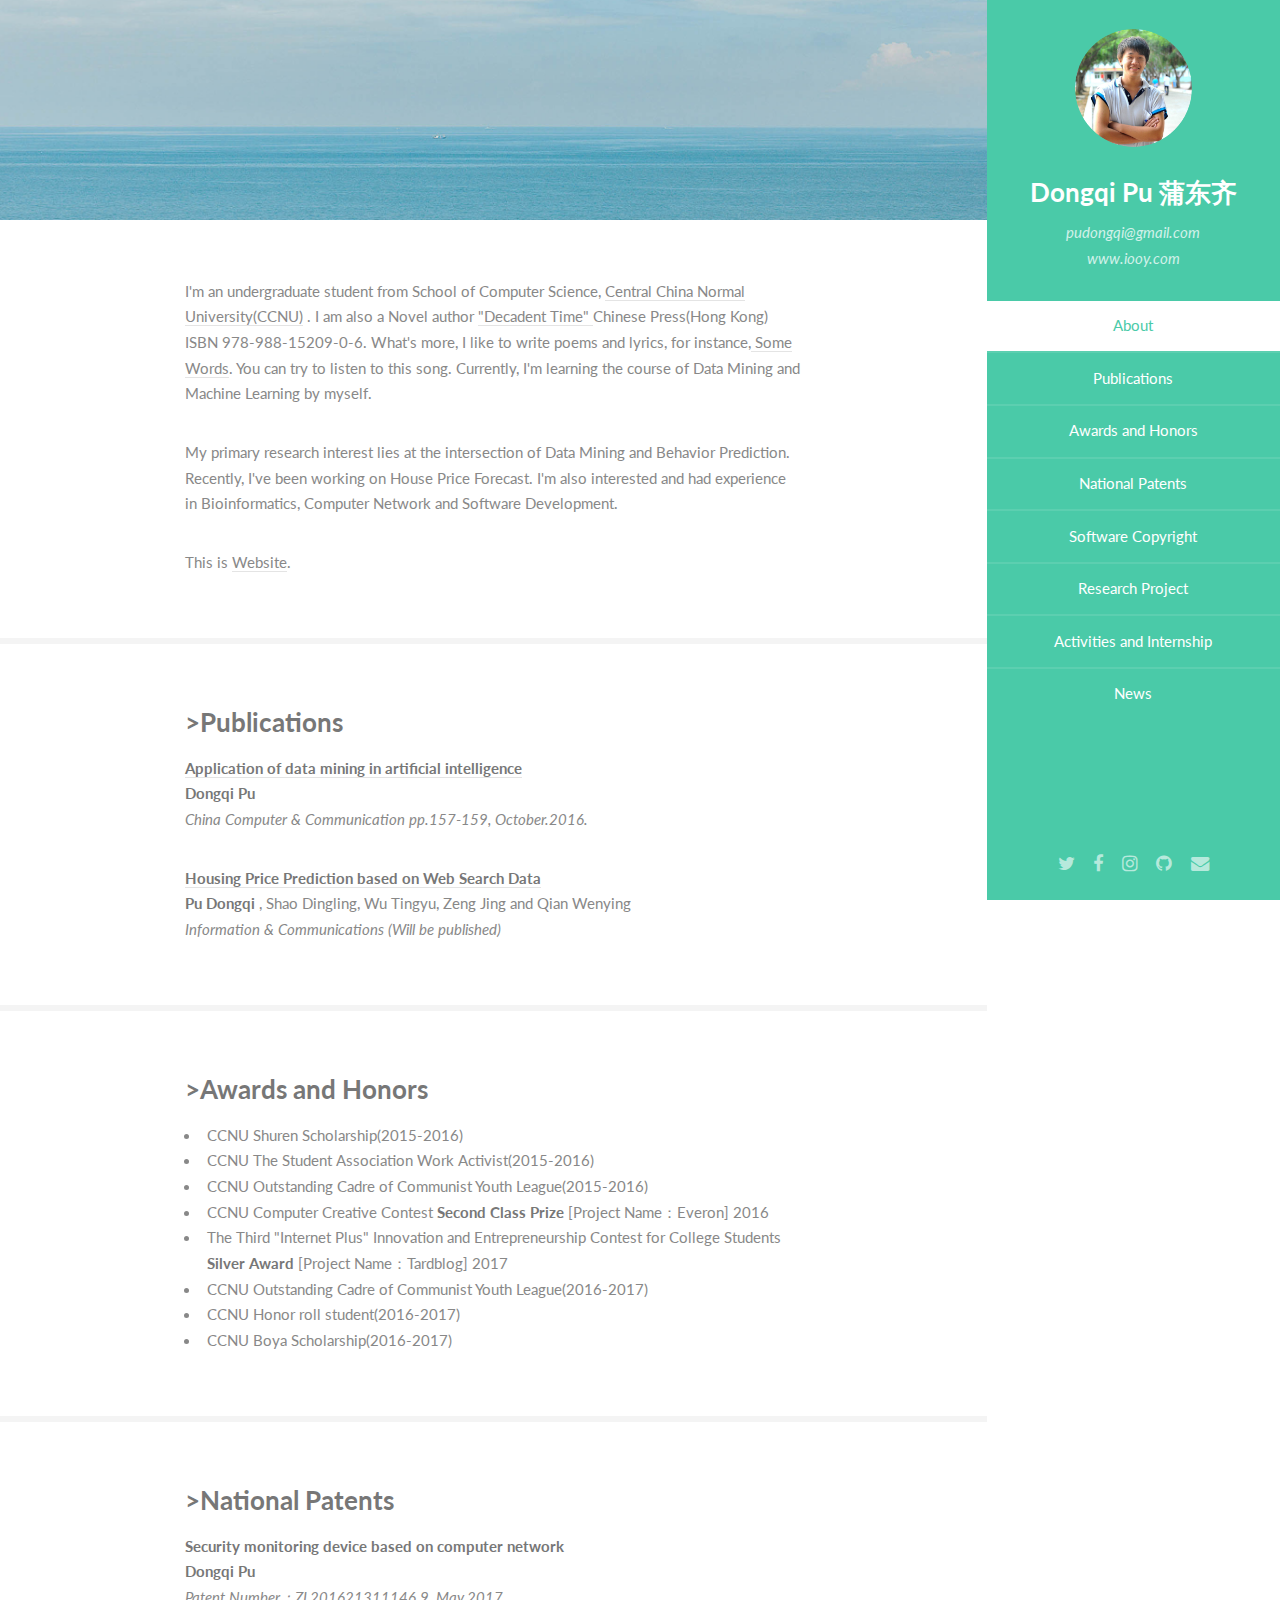
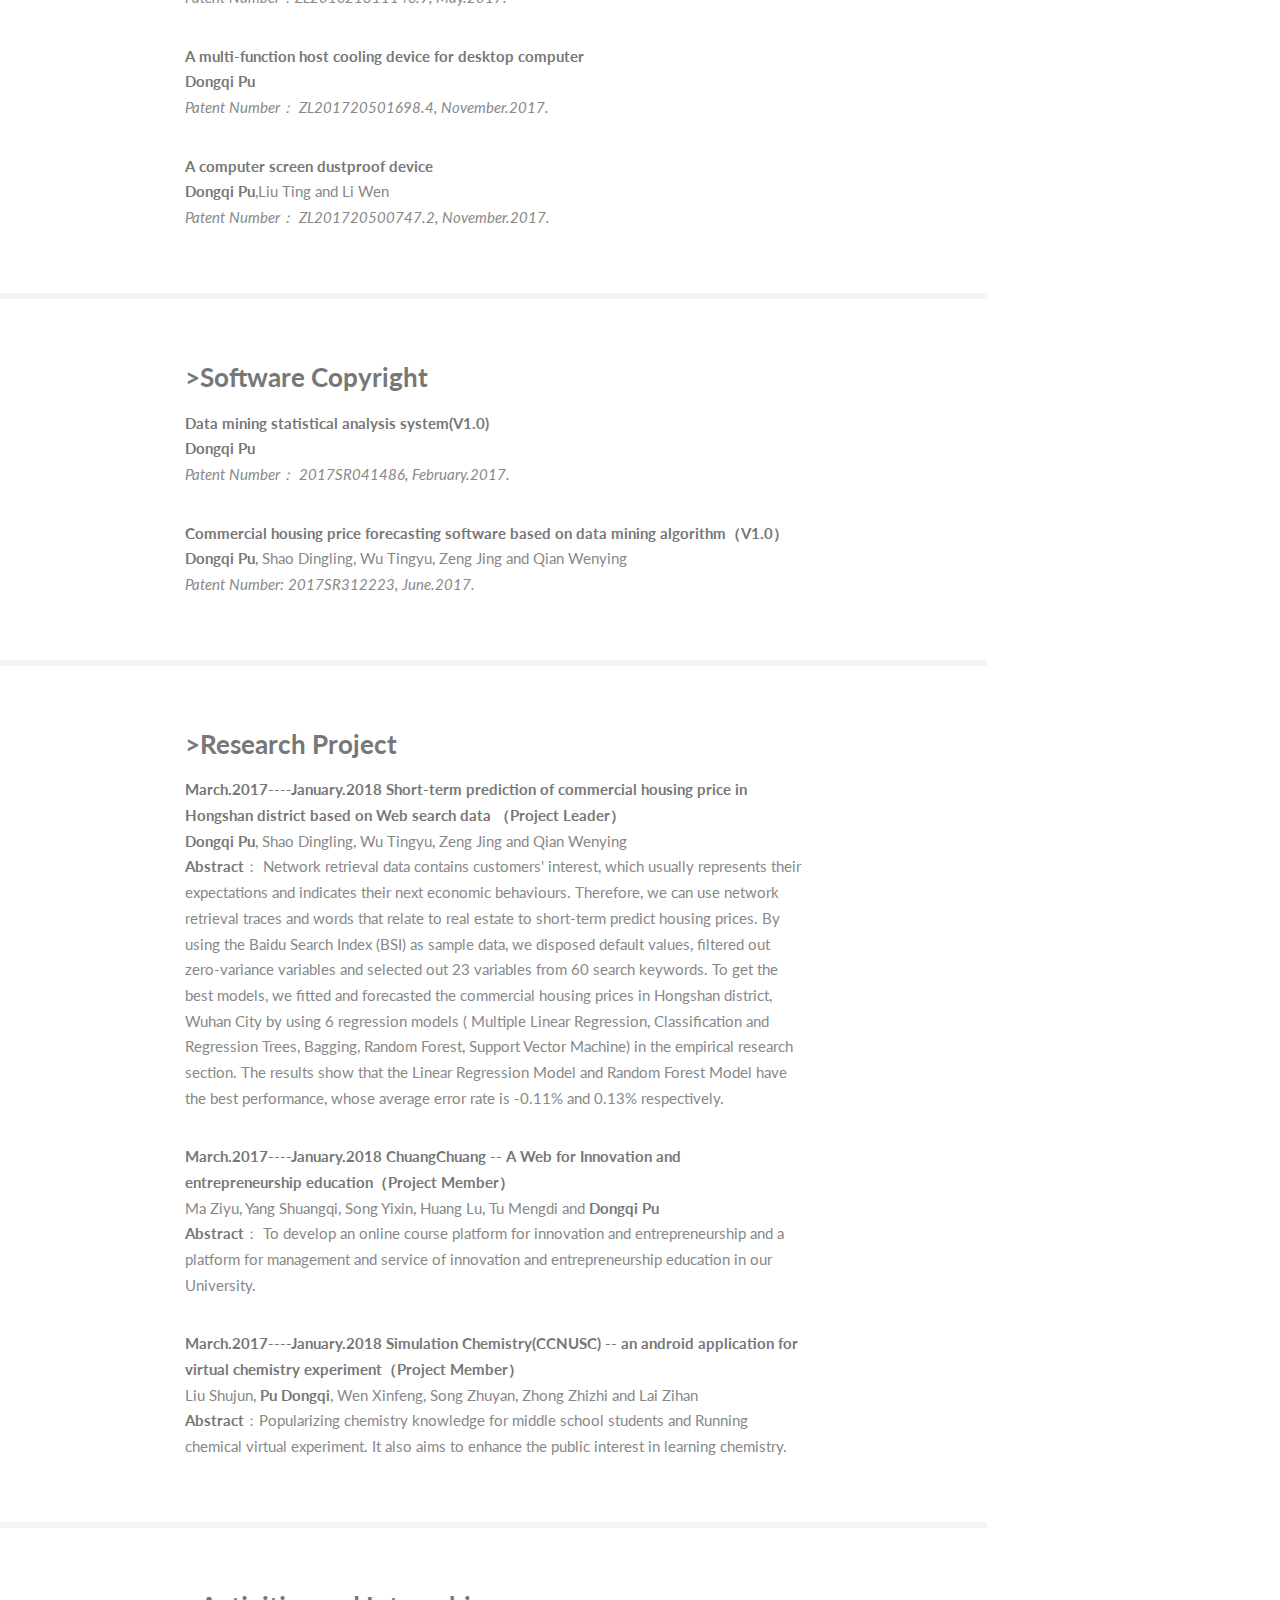
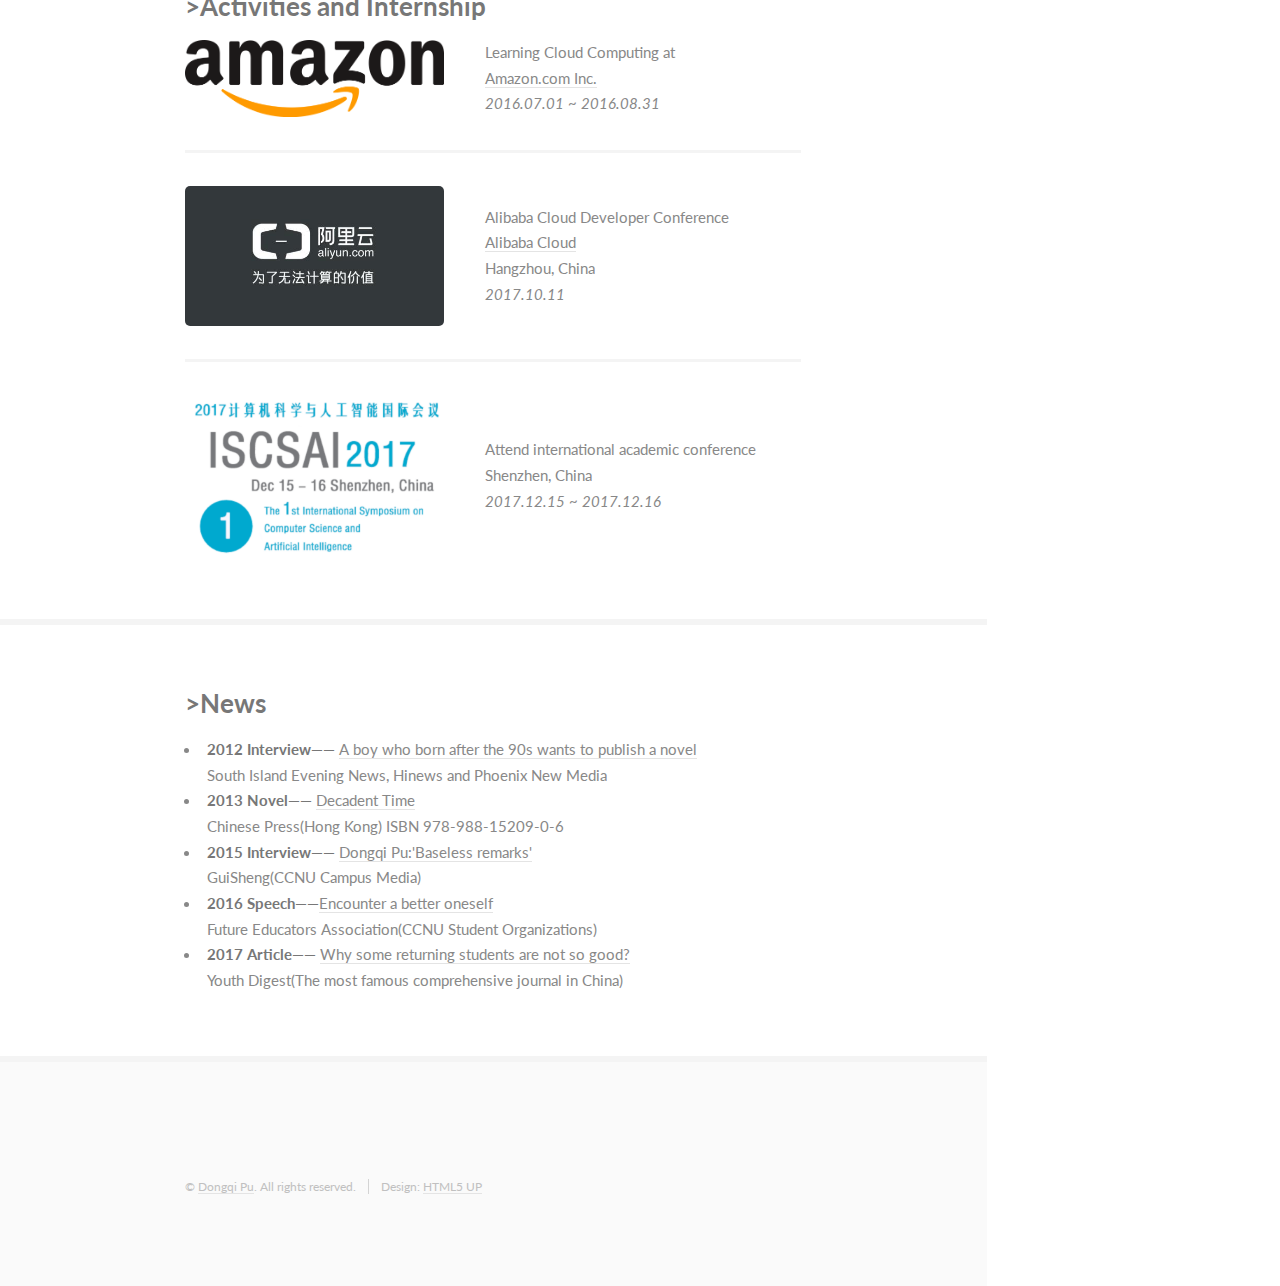
<file: homepage/index.html>
<!DOCTYPE HTML>
<!--
	Dongqi Pu
	www.iooy.com | @Dongqi Pu
	This is my homepage.
-->
<html>
	<head>
		<title>Dongqi Pu</title>
		<meta charset="utf-8" />
		<meta name="viewport" content="width=device-width, initial-scale=1" />
		<!--[if lte IE 8]><script src="assets/js/ie/html5shiv.js"></script><![endif]-->
		<link rel="stylesheet" href="assets/css/main.css" />
		<!--[if lte IE 8]><link rel="stylesheet" href="assets/css/ie8.css" /><![endif]-->
	</head>
	<body>

		<!-- Header -->
			<section id="header">
				<header>
					<span class="image avatar"><img src="images/avatar.jpg" alt="" /></span>
					<h1 id="logo"><a href="#">Dongqi Pu 蒲东齐</a></h1>
					<p>pudongqi@gmail.com<br/>
					www.iooy.com</p>
				</header>
				<nav id="nav">
					<ul>
						<li><a href="#one" class="active">About</a></li>
						<li><a href="#two">Publications</a></li>
						<li><a href="#three">Awards and Honors</a></li>
						<li><a href="#four">National Patents</a></li>
						<li><a href="#five">Software Copyright</a></li>
						<li><a href="#six">Research Project</a> </li>
						<li><a href="#seven">Activities and Internship</a></li>
						<li><a href="#eight">News</a> </li>
					</ul>
				</nav>
				<footer>
					<ul class="icons">
						<li><a href="https://twitter.com/pudongqi" class="icon fa-twitter"><span class="label">Twitter</span></a></li>
						<li><a href="https://www.facebook.com/yuliu1996" class="icon fa-facebook"><span class="label">Facebook</span></a></li>
						<li><a href="https://www.instagram.com/pudongqi/" class="icon fa-instagram"><span class="label">Instagram</span></a></li>
						<li><a href="https://github.com/pudongqi" class="icon fa-github"><span class="label">Github</span></a></li>
						<li><a href="mailto:pudongqi@gmail.com" class="icon fa-envelope"><span class="label">Email</span></a></li>
					</ul>
				</footer>
			</section>

		<!-- Wrapper -->
			<div id="wrapper">

				<!-- Main -->
					<div id="main">

						<!-- One -->
							<section id="one">
								<div class="container">
									<p>I'm an undergraduate student from School of Computer Science,
										<a href="http://www.ccnu.edu.cn/"> Central China Normal University(CCNU)</a> .

										I am also a Novel author

										<a href="https://yuedu.baidu.com/ebook/87f3f82417fc700abb68a98271fe910ef12daea1#comment"> "Decadent Time" </a> Chinese Press(Hong Kong) ISBN 978-988-15209-0-6. 
										
										What's more, I like to write poems and lyrics, for instance,<a href="http://music.163.com/#/song?id=506719925"> Some Words</a>. You can try to listen to this song. 

										Currently, I'm learning the course of Data Mining and Machine Learning by myself.

									</p>

									<p>

										My primary research interest lies at the intersection of Data Mining and Behavior Prediction.

										Recently, I've been working on House Price Forecast.

										I'm also interested and had experience in Bioinformatics, Computer Network and Software Development.

									</p>

									<p>

										This is  <a href="http://www.iooy.com">Website</a>.

									</p>

								</div>

							</section>

						<!-- Two -->
							<section id="two">
								<div class="container">
									<h3>>Publications</h3>
									<p>

										<b><a href="http://www.iooy.com/work/Application_of_data%20mining_in_artificial%20intelligence.pdf">Application of data mining in artificial intelligence </a></b>

										<br/>

										<b>Dongqi Pu</b>

										<br/>

										<i>China Computer & Communication pp.157-159, October.2016.</i>

										<br/>

									</p>

									<p>

										<b><a href="">Housing Price Prediction based on Web Search Data</a></b>

										<br/>

										<b>Pu Dongqi </b>, Shao Dingling, Wu Tingyu, Zeng Jing and Qian Wenying

										<br/>

										<i>Information & Communications (Will be published)</i>

										<br>
									</p>

								</div>

							</section>

						<!-- Three -->
							<section id="three">
								<div class="container">
									<h3>>Awards and Honors</h3>
									
									<ul>
									<li>CCNU Shuren Scholarship(2015-2016)</li>

									<li>CCNU The Student Association Work Activist(2015-2016)</li>

									<li>CCNU Outstanding Cadre of Communist Youth League(2015-2016)</li>

									<li>CCNU Computer Creative Contest<b>  Second Class Prize</b> [Project Name：Everon] 2016</li>

									<li>The Third "Internet Plus" Innovation and Entrepreneurship Contest for College Students<b>  Silver Award</b> [Project Name：Tardblog] 2017</li>
									<li>CCNU Outstanding Cadre of Communist Youth League(2016-2017)</li>
									<li>CCNU Honor roll student(2016-2017)</li>
									<li>CCNU Boya Scholarship(2016-2017)</li>
								</ul>

							</div>

							</section>

						<!-- Four -->
							<section id="four">
								<div class="container">
									<h3>>National Patents</h3>
									<p>

										<b> Security monitoring device based on computer network </b>

										<br/>

										<b>Dongqi Pu</b>

										<br/>

										<i> Patent Number：ZL201621311146.9, May.2017.</i>

										<br/>

									</p>
									<p>

										<b> A multi-function host cooling device for desktop computer</b>

										<br/>

										<b>Dongqi Pu</b>

										<br/>

										<i>Patent Number： ZL201720501698.4, November.2017.</i>

										<br/>

									</p>
									<p>

										<b> A computer screen dustproof device</b>

										<br/>

										<b>Dongqi Pu</b>,Liu Ting and Li Wen 

										<br/>

										<i>Patent Number： ZL201720500747.2, November.2017.</i>

										<br/>

									</p>
								
							</section>

						<!-- Five -->
							<section id="five">
								<div class="container">
									<h3>>Software Copyright</h3>
									<p>

										<b>  Data mining statistical analysis system(V1.0) </b>

										<br/>

										<b>Dongqi Pu</b>

										<br/>

										<i> Patent Number： 2017SR041486, February.2017.</i>

										<br/>

									</p>
									<p>

										<b> Commercial housing price forecasting software based on data mining algorithm（V1.0）</b>

										<br/>

										<b>Dongqi Pu</b>, Shao Dingling, Wu Tingyu, Zeng Jing and Qian Wenying 

										<br/>

										<i> Patent Number: 2017SR312223, June.2017.</i>

										<br/>

									</p>
								
							</section>
							<!-- Six -->
							<section id="six">
								<div class="container">
									<h3>>Research Project</h3>
									<p>

										<b> March.2017----January.2018 Short-term prediction of commercial housing price in Hongshan district based on Web search data （Project Leader） </b>

										<br/>

										<b>Dongqi Pu</b>, Shao Dingling, Wu Tingyu, Zeng Jing and Qian Wenying 


										<br/>

										<b>Abstract</b>： Network retrieval data contains customers' interest, which usually represents their expectations and indicates their next economic behaviours. Therefore, we can use network retrieval traces and words that relate to real estate to short-term predict housing prices. By using the Baidu Search Index (BSI) as sample data, we disposed default values, filtered out zero-variance variables and selected out 23 variables from 60 search keywords. To get the best models, we fitted and forecasted the commercial housing prices in Hongshan district, Wuhan City by using 6 regression models ( Multiple Linear Regression, Classification and Regression Trees, Bagging, Random Forest, Support Vector Machine) in the empirical research section. The results show that the Linear Regression Model and Random Forest Model have the best performance, whose average error rate is -0.11% and 0.13% respectively.

										<br/>

									</p>
									<p>

										<b> March.2017----January.2018 ChuangChuang -- A Web for Innovation and entrepreneurship education（Project Member） </b>

										<br/>

										Ma Ziyu, Yang Shuangqi, Song Yixin, Huang Lu, Tu Mengdi and <b>Dongqi Pu</b>


										<br/>

										<b>Abstract</b>： To develop an online course platform for innovation and entrepreneurship and a platform for management and service of innovation and entrepreneurship education in our University. 

										<br/>

									</p>
									<p>

										<b> March.2017----January.2018 Simulation Chemistry(CCNUSC) -- an android application for virtual chemistry experiment（Project Member）</b>

										<br/>

										Liu Shujun, <b>Pu Dongqi</b>, Wen Xinfeng, Song Zhuyan, Zhong Zhizhi and  Lai Zihan


										<br/>

										<b>Abstract</b>：Popularizing chemistry knowledge for middle school students and Running chemical virtual experiment. It also aims to enhance the public interest in learning chemistry. 

										<br/>

									</p>
							
								
							</section>
							
							<!-- Seven -->
							<section id="seven">

								<div class="container">

									<h3>>Activities and Internship</h3>

									<div class="features">

										<article>

											<a href="#" class="image"><img src="images/Amazon.png" alt=""/></a>

											<div class="inner">

												<p>

													Learning Cloud Computing at<br/>

													<a href="https://aws.amazon.com/">Amazon.com Inc.</a>

													<br/>

													<i>2016.07.01 ~ 2016.08.31</i>

													<br/>

												</p>
											</div>
										</article>
										
										<article>

											<a href="#" class="image"><img src="images/YUNQI.png" alt=""/></a>

											<div class="inner">

												<p>

													Alibaba Cloud Developer Conference<br/>
													
													<a href="https://yunqi.aliyun.com/2017/meeting"> Alibaba Cloud</a><br/>

													Hangzhou, China 

													<br/>

													<i>2017.10.11</i>

												</p>

											</div>

										</article>
										
										<article>

											<a href="#" class="image"><img src="images/ISCSAI.png" alt=""/></a>

											<div class="inner">

												<p>

													Attend international academic conference<br/>


													Shenzhen, China 

													<br/>

													<i>2017.12.15 ~ 2017.12.16</i>

												</p>

											</div>

										</article>
										</section>

							<!-- Eight -->
							<section id="eight">
								<div class="container">
									<h3>>News</h3>
									<ul>
									<li>
										<b>2012 Interview——</b> <a href="http://www.hinews.cn/news/system/2012/03/07/014132832.shtml">A boy who born after the 90s wants to publish a novel</a><br/>
										South Island Evening News, Hinews and Phoenix New Media
									</li>

									<li>
										<b>2013 Novel——</b> <a href="https://yuedu.baidu.com/ebook/87f3f82417fc700abb68a98271fe910ef12daea1#comment">Decadent Time</a><br/>
										Chinese Press(Hong Kong)  ISBN 978-988-15209-0-6
									</li>
									
									<li>
										<b>2015 Interview——</b> <a href="http://gsnews.ccnu.edu.cn/renwu/5199.html"> Dongqi Pu:'Baseless remarks'</a><br/>
										 GuiSheng(CCNU Campus Media)
									</li>
									
									<li>
										<b>2016 Speech——</b><a href="http://blog.sina.com.cn/s/blog_9ca6b2a70102wwh1.html">Encounter a better oneself</a><br/>
										Future Educators Association(CCNU Student Organizations)
									</li>
									
									<li>
										<b>2017 Article——</b> <a href="http://www.qnwz.cn/html/daodu/201703/663512.html"> Why some returning students are not so good?</a><br/>
										Youth Digest(The most famous comprehensive journal in China)
									</li>

								</ul>

							</div>

								
							</section>

				<!-- Footer -->
					<section id="footer">
						<div class="container">
							<ul class="copyright">
								<li>&copy;  <a href="http://www.iooy.com">Dongqi Pu</a>. All rights reserved.</li><li>Design: <a href="http://html5up.net">HTML5 UP</a></li>
							</ul>
						</div>
					</section>

			</div>

		<!-- Scripts -->
			<script src="assets/js/jquery.min.js"></script>
			<script src="assets/js/jquery.scrollzer.min.js"></script>
			<script src="assets/js/jquery.scrolly.min.js"></script>
			<script src="assets/js/skel.min.js"></script>
			<script src="assets/js/util.js"></script>
			<!--[if lte IE 8]><script src="assets/js/ie/respond.min.js"></script><![endif]-->
			<script src="assets/js/main.js"></script>

	</body>
</html>
</file>
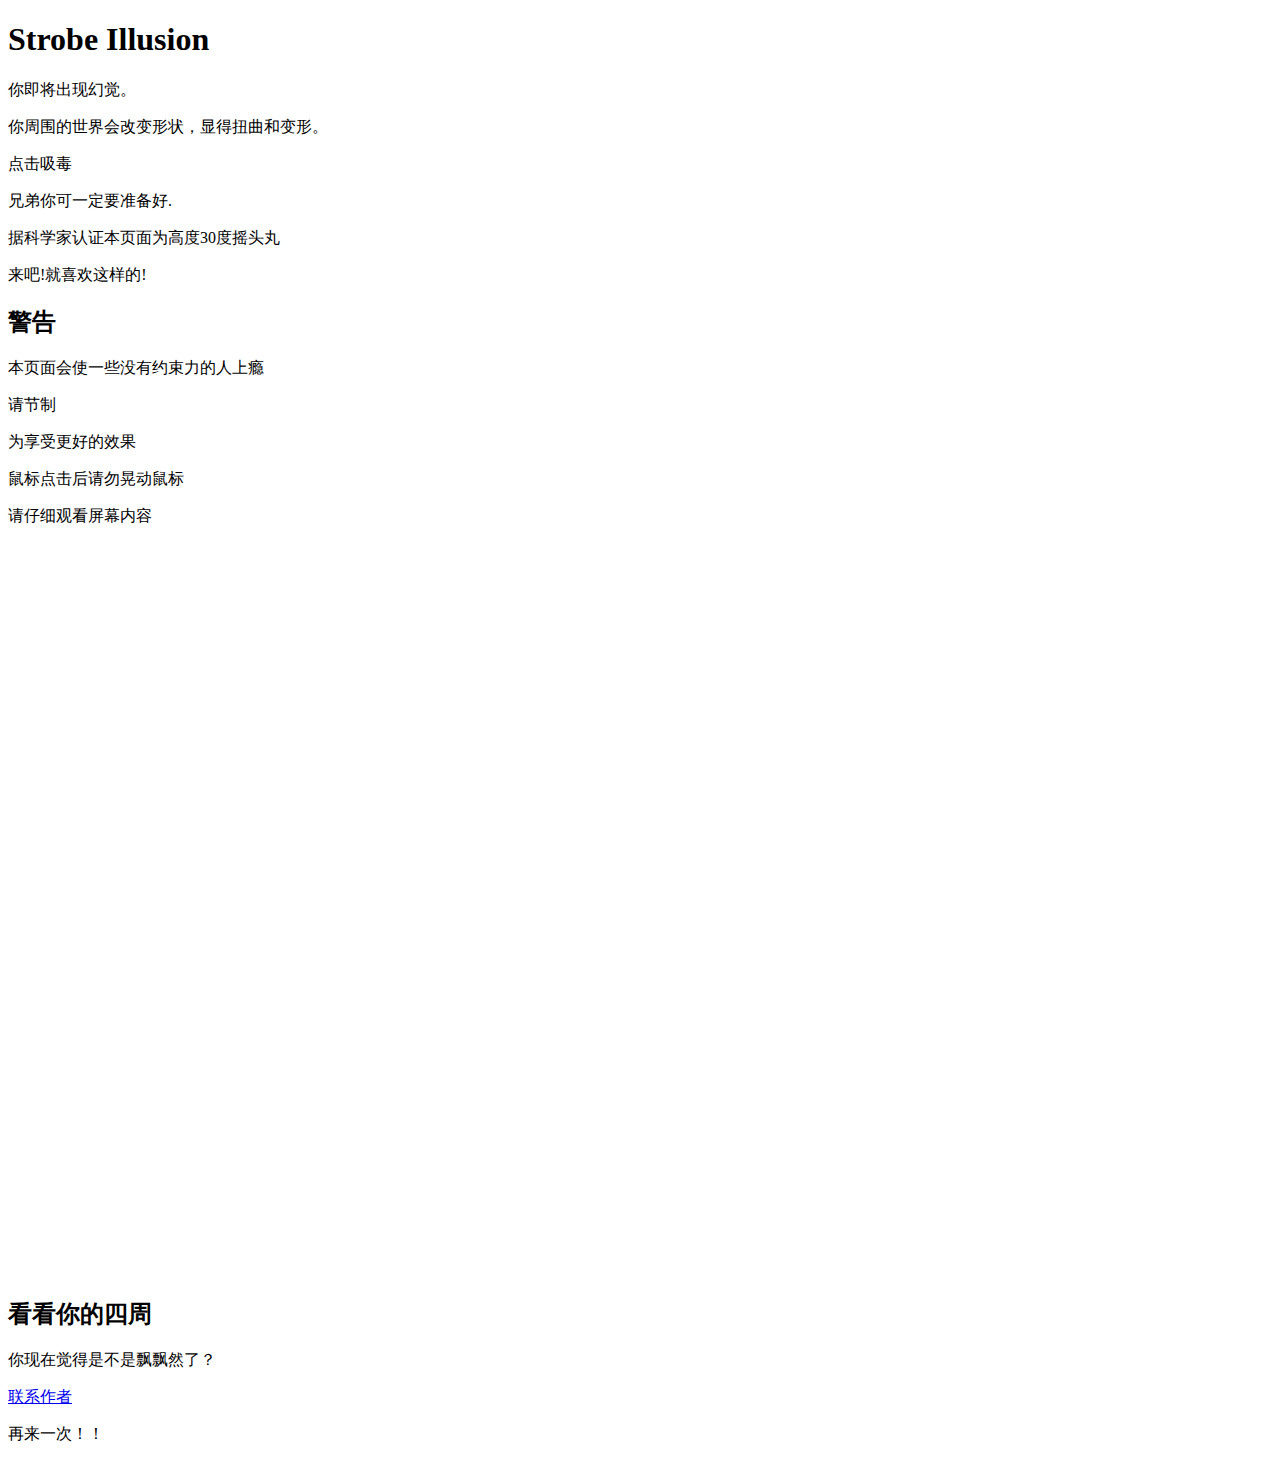
<file: drug-taking.html>
<!DOCTYPE html>

<base href="http://web.lg233.cn/quwei_tiyanxidu/" />

<html lang="en"><head prefix="og: http://ogp.me/ns#"><meta http-equiv="Content-Type" content="text/html; charset=UTF-8">

<title>真实体验吸毒网页</title>

<meta name="description" content="You will hallucinate! This mind-melting optical illusion will warp and distort your vision. Hallucinations without drugs!">

<meta name="author" content="Neave Interactive">

<meta name="viewport" content="width=device-width, user-scalable=no, minimum-scale=1.0, maximum-scale=1.0">

<meta name="referrer" content="origin">

<meta name="mobile-web-app-capable" content="yes">

<meta name="apple-mobile-web-app-capable" content="yes">

<meta name="apple-mobile-web-app-status-bar-style" content="black">

<meta name="apple-mobile-web-app-title" content="Strobe Illusion">

<meta name="application-name" content="Strobe Illusion">

<meta name="msapplication-tooltip" content="Strobe Illusion">

<meta name="msapplication-TileImage" content="assets/images/icon-400.png">

<meta name="msapplication-TileColor" content="#000">

<meta name="msapplication-navbutton-color" content="#000">

<meta name="theme-color" content="#000">

<meta property="fb:app_id" content="702869293196589">

<meta property="og:type" content="website">

<meta property="og:site_name" content="Strobe Illusion">

<meta property="og:title" content="Strobe Illusion - Hallucinate with this amazing optical illusion!">

<meta property="og:description" content="You will hallucinate! This mind-melting optical illusion will warp and distort your vision. Hallucinations without drugs!">

<meta property="og:image" content="assets/images/icon-400.png">

<meta name="twitter:card" content="summary_large_image">

<meta name="twitter:site" content="@neave">

<meta name="twitter:title" content="Strobe Illusion">

<meta name="twitter:description" content="You will hallucinate! This mind-melting optical illusion will warp and distort your vision. Hallucinations without drugs!">

<meta name="twitter:image" content="assets/images/title-twitter.png">

<link rel="shortcut icon" href="assets/images/icon-16.png">

<link rel="icon" sizes="16x16" href="assets/images/icon-16.png">

<link rel="icon" sizes="32x32" href="assets/images/icon-32.png">

<link rel="icon" sizes="100x100" href="assets/images/icon-100.png">

<link rel="icon" sizes="200x200" href="assets/images/icon-200.png">

<link rel="icon" sizes="400x400" href="assets/images/icon-400.png">

<link rel="icon" sizes="512x512" href="assets/images/icon-512.png">

<link rel="image_src" href="assets/images/icon-400.png">

<link rel="apple-touch-icon-precomposed" href="assets/images/icon-400.png">

<link rel="stylesheet" href="css/neave-icon.css">

<link rel="stylesheet" href="css/strobe.6.css">

<link rel="stylesheet" href="css/4a14a46a069d49ec873595d58cc2dc6e.css">

</head>

<body>

<section class="intro">

<h1 class="fade"><span class="stripes"></span><span class="title"></span><span>Strobe Illusion</span></h1>

<p class="fade">你即将出现幻觉。</p>

<p class="fade">你周围的世界会改变形状，显得扭曲和变形。</p>

<div class="button fade">

<p>点击吸毒</p>

</div>

</section>

<section class="instructions hidden">

<p>兄弟你可一定要准备好.</p>

<p>据科学家认证本页面为高度30度摇头丸</p>

<div class="button">

<p>来吧!就喜欢这样的!</p>

</div>

<div class="warning">

<h2>警告</h2>

<p>本页面会使一些没有约束力的人上瘾</p>
<p>请节制</p>

<p>为享受更好的效果</p>

<p>鼠标点击后请勿晃动鼠标</p>

<p>请仔细观看屏幕内容</p>

</div>

</section>

<canvas class="strobe hidden" width="1440" height="731"></canvas>

<p class="timer hidden"></p>

<section class="outro hidden">

<h2>看看你的四周</h2>

<p>你现在觉得是不是飘飘然了？</p>

<div class="button share">

<a href="http://www.iooy.com/about-me/" target="_blank"><p>联系作者</p></a></div>

<div class="button repeat">

<p>再来一次！！</p>

</div>

</section>

<noscript>

&amp;lt;p class="alt js"&amp;gt;&amp;lt;a href="http://enable-javascript.com/" target="_blank"&amp;gt;Please enable JavaScript!&amp;lt;/a&amp;gt;&amp;lt;/p&amp;gt;

</noscript>

<script async src="js/analytics.js"></script><script async src="js/analytics(1).js"></script><script src="js/strobe.13.js"></script>

<div style="display:none"><script src="https://s95.cnzz.com/z_stat.php?id=1261552287&web_id=1261552287" language="JavaScript"></script></div>

</body></html>
</file>
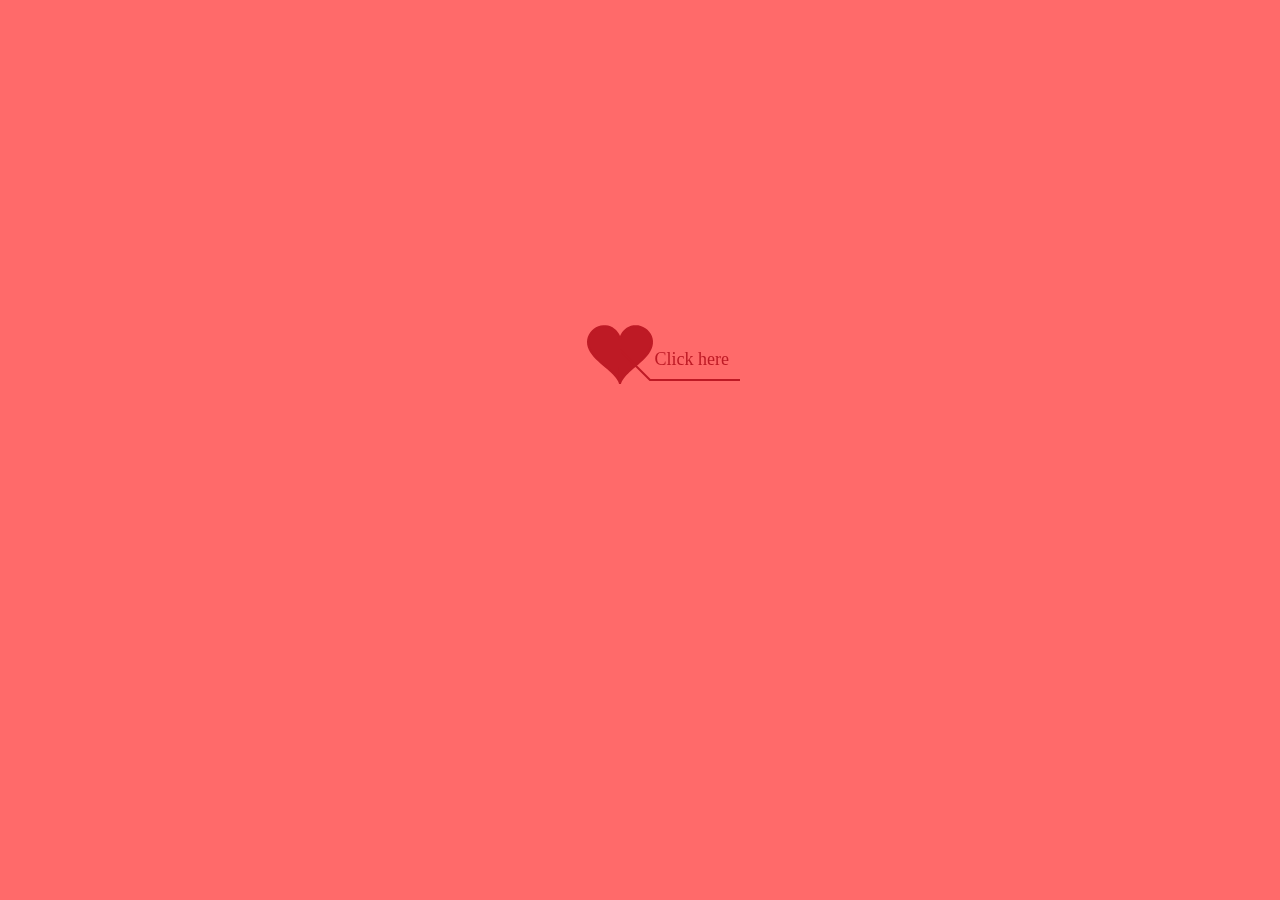
<file: love/love.html>
<!DOCTYPE html>

<html xml:lang="en" xmlns="http://www.w3.org/1999/xhtml">
<head>
<bgsound src="/a.mp3" loop="-1">
<meta http-equiv="Content-Type" content="text/html; charset=gb2312">
<title>�Ѷ���&������</title>
<link type="text/css" rel="stylesheet" href="renxi/default.css">
<script type="text/javascript" src="renxi/jquery.min.js"></script>
<script type="text/javascript" src="renxi/jscex.min.js"></script>
<script type="text/javascript" src="renxi/jscex-parser.js"></script>
<script type="text/javascript" src="renxi/jscex-jit.js"></script>
<script type="text/javascript" src="renxi/jscex-builderbase.min.js"></script>
<script type="text/javascript" src="renxi/jscex-async.min.js"></script>
<script type="text/javascript" src="renxi/jscex-async-powerpack.min.js"></script>
<script type="text/javascript" src="renxi/functions.js" charset="gb2312"></script>
<script type="text/javascript" src="renxi/love.js" charset="gb2312"></script>
<style type="text/css">
<!--
.STYLE1 {
	color: #666666
}
-->
<EMBED src="/a.mp3" autostart="true" loop="true" width="80" height="20">
</style>
</head>
<body>
<audio autoplay>
  <source src="a.mp3" type="audio/mp3" />
</audio>

<div id="main">
  <div id="error">��ҳ�����HTML5�༭��Ŀǰ����������޷���ʾ���뻻�ɹȸ�(<a href="http://www.google.cn/chrome/intl/zh-CN/landing_chrome.html?hl=zh-CN&brand=CHMI">Chrome</a>)���߻��(<a href="http://firefox.com.cn/download/">Firefox</a>)��������������������������°汾��</div>
  <div id="wrap">
    <div id="text">
      <div id="code"> <font color="#FF0000">
        <span class="say">��һ�����⣬��֮������</span><br>
        <span class="say"> </span><br>
        <span class="say">һ�ղ����⣬˼֮���</span><br>
        <span class="say"> </span><br>
        <span class="say">��ɰ����⣬�ĺ���ˡ�</span><br>
        <span class="say"> </span><br>
        <span class="say">���μ����⣬���ڶ�ǽ��</span><br> 
        <span class="say"> </span><br>            
        <span class="say">���ٴ����⣬��д�Գ���</span><br>
        <span class="say"> </span><br>
        <span class="say">���ռ����⣬ο�����塣</span><br>
        <span class="say"> </span><br>
        <span class="say">Ը������⣬Я���ཫ��</span><br>
        <span class="say"> </span><br>
        <span class="say">����춷��⣬ʹ��������</span><br>
        <span class="say"> </span><br>
         </font>
            <br />
            <br />
        </p>
      </div>
    </div>
    
    <div id="clock-box"> <span class="STYLE1"></span><font color="#FF4500">�װ�����������������һ��</font> <span class="STYLE1">�Ѿ��ǡ���</span>
      <div id="clock"></div>
    </div>
    <canvas id="canvas" width="1100" height="680"></canvas>
  </div>
</div>
<script>
    </script>
<script>
    (function () {
        var canvas = $('#canvas');

        if (!canvas[0].getContext) {
            $("#error").show();
            return false;
        }

        var width = canvas.width();
        var height = canvas.height();
        canvas.attr("width", width);
        canvas.attr("height", height);
        var opts = {
            seed: {
                x: width / 2 - 20,
                color: "rgb(190, 26, 37)",
                scale: 2
            },
            branch: [
                [535, 680, 570, 250, 500, 200, 30, 100, [
                    [540, 500, 455, 417, 340, 400, 13, 100, [
                        [450, 435, 434, 430, 394, 395, 2, 40]
                    ]],
                    [550, 445, 600, 356, 680, 345, 12, 100, [
                        [578, 400, 648, 409, 661, 426, 3, 80]
                    ]],
                    [539, 281, 537, 248, 534, 217, 3, 40],
                    [546, 397, 413, 247, 328, 244, 9, 80, [
                        [427, 286, 383, 253, 371, 205, 2, 40],
                        [498, 345, 435, 315, 395, 330, 4, 60]
                    ]],
                    [546, 357, 608, 252, 678, 221, 6, 100, [
                        [590, 293, 646, 277, 648, 271, 2, 80]
                    ]]
                ]]
            ],
            bloom: {
                num: 700,
                width: 1080,
                height: 650,
            },
            footer: {
                width: 1200,
                height: 5,
                speed: 10,
            }
        }

        var tree = new Tree(canvas[0], width, height, opts);
        var seed = tree.seed;
        var foot = tree.footer;
        var hold = 1;

        canvas.click(function (e) {
            var offset = canvas.offset(), x, y;
            x = e.pageX - offset.left;
            y = e.pageY - offset.top;
            if (seed.hover(x, y)) {
                hold = 0;
                canvas.unbind("click");
                canvas.unbind("mousemove");
                canvas.removeClass('hand');
            }
        }).mousemove(function (e) {
            var offset = canvas.offset(), x, y;
            x = e.pageX - offset.left;
            y = e.pageY - offset.top;
            canvas.toggleClass('hand', seed.hover(x, y));
        });

        var seedAnimate = eval(Jscex.compile("async", function () {
            seed.draw();
            while (hold) {
                $await(Jscex.Async.sleep(10));
            }
            while (seed.canScale()) {
                seed.scale(0.95);
                $await(Jscex.Async.sleep(10));
            }
            while (seed.canMove()) {
                seed.move(0, 2);
                foot.draw();
                $await(Jscex.Async.sleep(10));
            }
        }));

        var growAnimate = eval(Jscex.compile("async", function () {
            do {
                tree.grow();
                $await(Jscex.Async.sleep(10));
            } while (tree.canGrow());
        }));

        var flowAnimate = eval(Jscex.compile("async", function () {
            do {
                tree.flower(2);
                $await(Jscex.Async.sleep(10));
            } while (tree.canFlower());
        }));

        var moveAnimate = eval(Jscex.compile("async", function () {
            tree.snapshot("p1", 240, 0, 610, 680);
            while (tree.move("p1", 500, 0)) {
                foot.draw();
                $await(Jscex.Async.sleep(10));
            }
            foot.draw();
            tree.snapshot("p2", 500, 0, 610, 680);

            // ������˸������������, (��?��)
            canvas.parent().css("background", "url(" + tree.toDataURL('image/png') + ")");
            canvas.css("background", "#ffe");
            $await(Jscex.Async.sleep(300));
            canvas.css("background", "none");
        }));

        var jumpAnimate = eval(Jscex.compile("async", function () {
            var ctx = tree.ctx;
            while (true) {
                tree.ctx.clearRect(0, 0, width, height);
                tree.jump();
                foot.draw();
                $await(Jscex.Async.sleep(25));
            }
        }));

        var textAnimate = eval(Jscex.compile("async", function () {
            var together = new Date();
            together.setFullYear(2017,8,29); 			//ʱ��������
            together.setHours(7);						//Сʱ	
            together.setMinutes(7);					//����
            together.setSeconds(1);					//��ǰһλ
            together.setMilliseconds(2);				//��ڶ�λ

            $("#code").show().typewriter();
            $("#clock-box").fadeIn(500);
            while (true) {
                timeElapse(together);
                $await(Jscex.Async.sleep(1000));
            }
        }));

        var runAsync = eval(Jscex.compile("async", function () {
            $await(seedAnimate());
            $await(growAnimate());
            $await(flowAnimate());
            $await(moveAnimate());

            textAnimate().start();

            $await(jumpAnimate());
        }));

        runAsync().start();
    })();
    </script>


</body>
</html>
</file>
<file: homepage/assets/css/ie8.css>
/*
	Read Only by HTML5 UP
	html5up.net | @ajlkn
	Free for personal and commercial use under the CCA 3.0 license (html5up.net/license)
*/

/* Basic */

	code,
	input[type="text"],
	input[type="password"],
	input[type="email"],
	select,
	textarea,
	.box,
	.image,
	.image img,
	input[type="submit"],
	input[type="reset"],
	input[type="button"],
	.button {
		position: relative;
		-ms-behavior: url("assets/js/ie/PIE.htc");
	}

/* Form */

	input[type="text"],
	input[type="password"],
	input[type="email"],
	select {
		line-height: 2.75em;
	}

	input[type="checkbox"],
	input[type="radio"] {
		-moz-appearance: normal;
		-webkit-appearance: normal;
		-ms-appearance: normal;
		appearance: normal;
	}

		input[type="checkbox"] + label,
		input[type="radio"] + label {
			padding: 0 0 0 1.5em;
		}

			input[type="checkbox"] + label:before,
			input[type="radio"] + label:before {
				display: none;
			}

/* Button */

	input[type="submit"].alt,
	input[type="reset"].alt,
	input[type="button"].alt,
	.button.alt {
		border: solid 2px #e4e4e4;
	}
</file>
<file: love/renxi/default.css>
body{margin:0;padding:0;background:#FF6A6A;font-size:14px;font-family:'微软雅黑','宋体',sans-serif;color:#231F20;overflow:auto}
a {color:#000;font-size:14px;}
#main{width:100%;}
#wrap{position:relative;margin:0 auto;width:1100px;height:680px;margin-top:10px;}
#text{width:272px;
height:560px;
left:188px;
top:80px;position:absolute;
}
#code{display:none;font-size:16px;}
#clock-box {position:absolute;left:60px;top:550px;font-size:28px;display:none;}
#clock-box a {font-size:28px;text-decoration:none;}
#clock{margin-left:48px;}
#clock .digit {font-size:64px;}
#canvas{margin:0 auto;width:1100px;height:680px;}
#error{margin:0 auto;text-align:center;margin-top:60px;display:none;}
.hand{cursor:pointer;}
.say{margin-left:5px;}
.space{margin-right:150px;}
</file>
<file: homepage/assets/css/main.css>
@import url("font-awesome.min.css");
@import url("https://fonts.googleapis.com/css?family=Lato:400,400italic,700,700italic|Source+Code+Pro:400");

/*
	Read Only by HTML5 UP
	html5up.net | @ajlkn
	Free for personal and commercial use under the CCA 3.0 license (html5up.net/license)
*/

/* Reset */

	html, body, div, span, applet, object, iframe, h1, h2, h3, h4, h5, h6, p, blockquote, pre, a, abbr, acronym, address, big, cite, code, del, dfn, em, img, ins, kbd, q, s, samp, small, strike, strong, sub, sup, tt, var, b, u, i, center, dl, dt, dd, ol, ul, li, fieldset, form, label, legend, table, caption, tbody, tfoot, thead, tr, th, td, article, aside, canvas, details, embed, figure, figcaption, footer, header, hgroup, menu, nav, output, ruby, section, summary, time, mark, audio, video {
		margin: 0;
		padding: 0;
		border: 0;
		font-size: 100%;
		font: inherit;
		vertical-align: baseline;
	}

	article, aside, details, figcaption, figure, footer, header, hgroup, menu, nav, section {
		display: block;
	}

	body {
		line-height: 1;
	}

	ol, ul {
		list-style: none;
	}

	blockquote, q {
		quotes: none;
	}

	blockquote:before, blockquote:after, q:before, q:after {
		content: '';
		content: none;
	}

	table {
		border-collapse: collapse;
		border-spacing: 0;
	}

	body {
		-webkit-text-size-adjust: none;
	}

/* Box Model */

	*, *:before, *:after {
		-moz-box-sizing: border-box;
		-webkit-box-sizing: border-box;
		box-sizing: border-box;
	}

/* Containers */

	.container {
		margin-left: auto;
		margin-right: auto;
	}

	.container.\31 25\25 {
		width: 100%;
		max-width: 56.25em;
		min-width: 45em;
	}

	.container.\37 5\25 {
		width: 33.75em;
	}

	.container.\35 0\25 {
		width: 22.5em;
	}

	.container.\32 5\25 {
		width: 11.25em;
	}

	.container {
		width: 45em;
	}

	@media screen and (max-width: 1680px) {

		.container.\31 25\25 {
			width: 100%;
			max-width: 56.25em;
			min-width: 45em;
		}

		.container.\37 5\25 {
			width: 33.75em;
		}

		.container.\35 0\25 {
			width: 22.5em;
		}

		.container.\32 5\25 {
			width: 11.25em;
		}

		.container {
			width: 45em;
		}

	}

	@media screen and (max-width: 1280px) {

		.container.\31 25\25 {
			width: 100%;
			max-width: 52.5em;
			min-width: 42em;
		}

		.container.\37 5\25 {
			width: 31.5em;
		}

		.container.\35 0\25 {
			width: 21em;
		}

		.container.\32 5\25 {
			width: 10.5em;
		}

		.container {
			width: 42em;
		}

	}

	@media screen and (max-width: 1024px) {

		.container.\31 25\25 {
			width: 100%;
			max-width: 106.25%;
			min-width: 85%;
		}

		.container.\37 5\25 {
			width: 63.75%;
		}

		.container.\35 0\25 {
			width: 42.5%;
		}

		.container.\32 5\25 {
			width: 21.25%;
		}

		.container {
			width: 85% !important;
		}

	}

	@media screen and (max-width: 736px) {

		.container.\31 25\25 {
			width: 100%;
			max-width: 112.5%;
			min-width: 90%;
		}

		.container.\37 5\25 {
			width: 67.5%;
		}

		.container.\35 0\25 {
			width: 45%;
		}

		.container.\32 5\25 {
			width: 22.5%;
		}

		.container {
			width: 90% !important;
		}

	}

	@media screen and (max-width: 480px) {

		.container.\31 25\25 {
			width: 100%;
			max-width: 112.5%;
			min-width: 90%;
		}

		.container.\37 5\25 {
			width: 67.5%;
		}

		.container.\35 0\25 {
			width: 45%;
		}

		.container.\32 5\25 {
			width: 22.5%;
		}

		.container {
			width: 90% !important;
		}

	}

/* Grid */

	.row {
		border-bottom: solid 1px transparent;
		-moz-box-sizing: border-box;
		-webkit-box-sizing: border-box;
		box-sizing: border-box;
	}

	.row > * {
		float: left;
		-moz-box-sizing: border-box;
		-webkit-box-sizing: border-box;
		box-sizing: border-box;
	}

	.row:after, .row:before {
		content: '';
		display: block;
		clear: both;
		height: 0;
	}

	.row.uniform > * > :first-child {
		margin-top: 0;
	}

	.row.uniform > * > :last-child {
		margin-bottom: 0;
	}

	.row.\30 \25 > * {
		padding: 0 0 0 0em;
	}

	.row.\30 \25 {
		margin: 0 0 -1px 0em;
	}

	.row.uniform.\30 \25 > * {
		padding: 0em 0 0 0em;
	}

	.row.uniform.\30 \25 {
		margin: 0em 0 -1px 0em;
	}

	.row > * {
		padding: 0 0 0 2em;
	}

	.row {
		margin: 0 0 -1px -2em;
	}

	.row.uniform > * {
		padding: 2em 0 0 2em;
	}

	.row.uniform {
		margin: -2em 0 -1px -2em;
	}

	.row.\32 00\25 > * {
		padding: 0 0 0 4em;
	}

	.row.\32 00\25 {
		margin: 0 0 -1px -4em;
	}

	.row.uniform.\32 00\25 > * {
		padding: 4em 0 0 4em;
	}

	.row.uniform.\32 00\25 {
		margin: -4em 0 -1px -4em;
	}

	.row.\31 50\25 > * {
		padding: 0 0 0 3em;
	}

	.row.\31 50\25 {
		margin: 0 0 -1px -3em;
	}

	.row.uniform.\31 50\25 > * {
		padding: 3em 0 0 3em;
	}

	.row.uniform.\31 50\25 {
		margin: -3em 0 -1px -3em;
	}

	.row.\35 0\25 > * {
		padding: 0 0 0 1em;
	}

	.row.\35 0\25 {
		margin: 0 0 -1px -1em;
	}

	.row.uniform.\35 0\25 > * {
		padding: 1em 0 0 1em;
	}

	.row.uniform.\35 0\25 {
		margin: -1em 0 -1px -1em;
	}

	.row.\32 5\25 > * {
		padding: 0 0 0 0.5em;
	}

	.row.\32 5\25 {
		margin: 0 0 -1px -0.5em;
	}

	.row.uniform.\32 5\25 > * {
		padding: 0.5em 0 0 0.5em;
	}

	.row.uniform.\32 5\25 {
		margin: -0.5em 0 -1px -0.5em;
	}

	.\31 2u, .\31 2u\24 {
		width: 100%;
		clear: none;
		margin-left: 0;
	}

	.\31 1u, .\31 1u\24 {
		width: 91.6666666667%;
		clear: none;
		margin-left: 0;
	}

	.\31 0u, .\31 0u\24 {
		width: 83.3333333333%;
		clear: none;
		margin-left: 0;
	}

	.\39 u, .\39 u\24 {
		width: 75%;
		clear: none;
		margin-left: 0;
	}

	.\38 u, .\38 u\24 {
		width: 66.6666666667%;
		clear: none;
		margin-left: 0;
	}

	.\37 u, .\37 u\24 {
		width: 58.3333333333%;
		clear: none;
		margin-left: 0;
	}

	.\36 u, .\36 u\24 {
		width: 50%;
		clear: none;
		margin-left: 0;
	}

	.\35 u, .\35 u\24 {
		width: 41.6666666667%;
		clear: none;
		margin-left: 0;
	}

	.\34 u, .\34 u\24 {
		width: 33.3333333333%;
		clear: none;
		margin-left: 0;
	}

	.\33 u, .\33 u\24 {
		width: 25%;
		clear: none;
		margin-left: 0;
	}

	.\32 u, .\32 u\24 {
		width: 16.6666666667%;
		clear: none;
		margin-left: 0;
	}

	.\31 u, .\31 u\24 {
		width: 8.3333333333%;
		clear: none;
		margin-left: 0;
	}

	.\31 2u\24 + *,
	.\31 1u\24 + *,
	.\31 0u\24 + *,
	.\39 u\24 + *,
	.\38 u\24 + *,
	.\37 u\24 + *,
	.\36 u\24 + *,
	.\35 u\24 + *,
	.\34 u\24 + *,
	.\33 u\24 + *,
	.\32 u\24 + *,
	.\31 u\24 + * {
		clear: left;
	}

	.\-11u {
		margin-left: 91.66667%;
	}

	.\-10u {
		margin-left: 83.33333%;
	}

	.\-9u {
		margin-left: 75%;
	}

	.\-8u {
		margin-left: 66.66667%;
	}

	.\-7u {
		margin-left: 58.33333%;
	}

	.\-6u {
		margin-left: 50%;
	}

	.\-5u {
		margin-left: 41.66667%;
	}

	.\-4u {
		margin-left: 33.33333%;
	}

	.\-3u {
		margin-left: 25%;
	}

	.\-2u {
		margin-left: 16.66667%;
	}

	.\-1u {
		margin-left: 8.33333%;
	}

	@media screen and (max-width: 1680px) {

		.row > * {
			padding: 0 0 0 2em;
		}

		.row {
			margin: 0 0 -1px -2em;
		}

		.row.uniform > * {
			padding: 2em 0 0 2em;
		}

		.row.uniform {
			margin: -2em 0 -1px -2em;
		}

		.row.\32 00\25 > * {
			padding: 0 0 0 4em;
		}

		.row.\32 00\25 {
			margin: 0 0 -1px -4em;
		}

		.row.uniform.\32 00\25 > * {
			padding: 4em 0 0 4em;
		}

		.row.uniform.\32 00\25 {
			margin: -4em 0 -1px -4em;
		}

		.row.\31 50\25 > * {
			padding: 0 0 0 3em;
		}

		.row.\31 50\25 {
			margin: 0 0 -1px -3em;
		}

		.row.uniform.\31 50\25 > * {
			padding: 3em 0 0 3em;
		}

		.row.uniform.\31 50\25 {
			margin: -3em 0 -1px -3em;
		}

		.row.\35 0\25 > * {
			padding: 0 0 0 1em;
		}

		.row.\35 0\25 {
			margin: 0 0 -1px -1em;
		}

		.row.uniform.\35 0\25 > * {
			padding: 1em 0 0 1em;
		}

		.row.uniform.\35 0\25 {
			margin: -1em 0 -1px -1em;
		}

		.row.\32 5\25 > * {
			padding: 0 0 0 0.5em;
		}

		.row.\32 5\25 {
			margin: 0 0 -1px -0.5em;
		}

		.row.uniform.\32 5\25 > * {
			padding: 0.5em 0 0 0.5em;
		}

		.row.uniform.\32 5\25 {
			margin: -0.5em 0 -1px -0.5em;
		}

		.\31 2u\28xlarge\29, .\31 2u\24\28xlarge\29 {
			width: 100%;
			clear: none;
			margin-left: 0;
		}

		.\31 1u\28xlarge\29, .\31 1u\24\28xlarge\29 {
			width: 91.6666666667%;
			clear: none;
			margin-left: 0;
		}

		.\31 0u\28xlarge\29, .\31 0u\24\28xlarge\29 {
			width: 83.3333333333%;
			clear: none;
			margin-left: 0;
		}

		.\39 u\28xlarge\29, .\39 u\24\28xlarge\29 {
			width: 75%;
			clear: none;
			margin-left: 0;
		}

		.\38 u\28xlarge\29, .\38 u\24\28xlarge\29 {
			width: 66.6666666667%;
			clear: none;
			margin-left: 0;
		}

		.\37 u\28xlarge\29, .\37 u\24\28xlarge\29 {
			width: 58.3333333333%;
			clear: none;
			margin-left: 0;
		}

		.\36 u\28xlarge\29, .\36 u\24\28xlarge\29 {
			width: 50%;
			clear: none;
			margin-left: 0;
		}

		.\35 u\28xlarge\29, .\35 u\24\28xlarge\29 {
			width: 41.6666666667%;
			clear: none;
			margin-left: 0;
		}

		.\34 u\28xlarge\29, .\34 u\24\28xlarge\29 {
			width: 33.3333333333%;
			clear: none;
			margin-left: 0;
		}

		.\33 u\28xlarge\29, .\33 u\24\28xlarge\29 {
			width: 25%;
			clear: none;
			margin-left: 0;
		}

		.\32 u\28xlarge\29, .\32 u\24\28xlarge\29 {
			width: 16.6666666667%;
			clear: none;
			margin-left: 0;
		}

		.\31 u\28xlarge\29, .\31 u\24\28xlarge\29 {
			width: 8.3333333333%;
			clear: none;
			margin-left: 0;
		}

		.\31 2u\24\28xlarge\29 + *,
		.\31 1u\24\28xlarge\29 + *,
		.\31 0u\24\28xlarge\29 + *,
		.\39 u\24\28xlarge\29 + *,
		.\38 u\24\28xlarge\29 + *,
		.\37 u\24\28xlarge\29 + *,
		.\36 u\24\28xlarge\29 + *,
		.\35 u\24\28xlarge\29 + *,
		.\34 u\24\28xlarge\29 + *,
		.\33 u\24\28xlarge\29 + *,
		.\32 u\24\28xlarge\29 + *,
		.\31 u\24\28xlarge\29 + * {
			clear: left;
		}

		.\-11u\28xlarge\29 {
			margin-left: 91.66667%;
		}

		.\-10u\28xlarge\29 {
			margin-left: 83.33333%;
		}

		.\-9u\28xlarge\29 {
			margin-left: 75%;
		}

		.\-8u\28xlarge\29 {
			margin-left: 66.66667%;
		}

		.\-7u\28xlarge\29 {
			margin-left: 58.33333%;
		}

		.\-6u\28xlarge\29 {
			margin-left: 50%;
		}

		.\-5u\28xlarge\29 {
			margin-left: 41.66667%;
		}

		.\-4u\28xlarge\29 {
			margin-left: 33.33333%;
		}

		.\-3u\28xlarge\29 {
			margin-left: 25%;
		}

		.\-2u\28xlarge\29 {
			margin-left: 16.66667%;
		}

		.\-1u\28xlarge\29 {
			margin-left: 8.33333%;
		}

	}

	@media screen and (max-width: 1280px) {

		.row > * {
			padding: 0 0 0 1.5em;
		}

		.row {
			margin: 0 0 -1px -1.5em;
		}

		.row.uniform > * {
			padding: 1.5em 0 0 1.5em;
		}

		.row.uniform {
			margin: -1.5em 0 -1px -1.5em;
		}

		.row.\32 00\25 > * {
			padding: 0 0 0 3em;
		}

		.row.\32 00\25 {
			margin: 0 0 -1px -3em;
		}

		.row.uniform.\32 00\25 > * {
			padding: 3em 0 0 3em;
		}

		.row.uniform.\32 00\25 {
			margin: -3em 0 -1px -3em;
		}

		.row.\31 50\25 > * {
			padding: 0 0 0 2.25em;
		}

		.row.\31 50\25 {
			margin: 0 0 -1px -2.25em;
		}

		.row.uniform.\31 50\25 > * {
			padding: 2.25em 0 0 2.25em;
		}

		.row.uniform.\31 50\25 {
			margin: -2.25em 0 -1px -2.25em;
		}

		.row.\35 0\25 > * {
			padding: 0 0 0 0.75em;
		}

		.row.\35 0\25 {
			margin: 0 0 -1px -0.75em;
		}

		.row.uniform.\35 0\25 > * {
			padding: 0.75em 0 0 0.75em;
		}

		.row.uniform.\35 0\25 {
			margin: -0.75em 0 -1px -0.75em;
		}

		.row.\32 5\25 > * {
			padding: 0 0 0 0.375em;
		}

		.row.\32 5\25 {
			margin: 0 0 -1px -0.375em;
		}

		.row.uniform.\32 5\25 > * {
			padding: 0.375em 0 0 0.375em;
		}

		.row.uniform.\32 5\25 {
			margin: -0.375em 0 -1px -0.375em;
		}

		.\31 2u\28large\29, .\31 2u\24\28large\29 {
			width: 100%;
			clear: none;
			margin-left: 0;
		}

		.\31 1u\28large\29, .\31 1u\24\28large\29 {
			width: 91.6666666667%;
			clear: none;
			margin-left: 0;
		}

		.\31 0u\28large\29, .\31 0u\24\28large\29 {
			width: 83.3333333333%;
			clear: none;
			margin-left: 0;
		}

		.\39 u\28large\29, .\39 u\24\28large\29 {
			width: 75%;
			clear: none;
			margin-left: 0;
		}

		.\38 u\28large\29, .\38 u\24\28large\29 {
			width: 66.6666666667%;
			clear: none;
			margin-left: 0;
		}

		.\37 u\28large\29, .\37 u\24\28large\29 {
			width: 58.3333333333%;
			clear: none;
			margin-left: 0;
		}

		.\36 u\28large\29, .\36 u\24\28large\29 {
			width: 50%;
			clear: none;
			margin-left: 0;
		}

		.\35 u\28large\29, .\35 u\24\28large\29 {
			width: 41.6666666667%;
			clear: none;
			margin-left: 0;
		}

		.\34 u\28large\29, .\34 u\24\28large\29 {
			width: 33.3333333333%;
			clear: none;
			margin-left: 0;
		}

		.\33 u\28large\29, .\33 u\24\28large\29 {
			width: 25%;
			clear: none;
			margin-left: 0;
		}

		.\32 u\28large\29, .\32 u\24\28large\29 {
			width: 16.6666666667%;
			clear: none;
			margin-left: 0;
		}

		.\31 u\28large\29, .\31 u\24\28large\29 {
			width: 8.3333333333%;
			clear: none;
			margin-left: 0;
		}

		.\31 2u\24\28large\29 + *,
		.\31 1u\24\28large\29 + *,
		.\31 0u\24\28large\29 + *,
		.\39 u\24\28large\29 + *,
		.\38 u\24\28large\29 + *,
		.\37 u\24\28large\29 + *,
		.\36 u\24\28large\29 + *,
		.\35 u\24\28large\29 + *,
		.\34 u\24\28large\29 + *,
		.\33 u\24\28large\29 + *,
		.\32 u\24\28large\29 + *,
		.\31 u\24\28large\29 + * {
			clear: left;
		}

		.\-11u\28large\29 {
			margin-left: 91.66667%;
		}

		.\-10u\28large\29 {
			margin-left: 83.33333%;
		}

		.\-9u\28large\29 {
			margin-left: 75%;
		}

		.\-8u\28large\29 {
			margin-left: 66.66667%;
		}

		.\-7u\28large\29 {
			margin-left: 58.33333%;
		}

		.\-6u\28large\29 {
			margin-left: 50%;
		}

		.\-5u\28large\29 {
			margin-left: 41.66667%;
		}

		.\-4u\28large\29 {
			margin-left: 33.33333%;
		}

		.\-3u\28large\29 {
			margin-left: 25%;
		}

		.\-2u\28large\29 {
			margin-left: 16.66667%;
		}

		.\-1u\28large\29 {
			margin-left: 8.33333%;
		}

	}

	@media screen and (max-width: 1024px) {

		.row > * {
			padding: 0 0 0 1.5em;
		}

		.row {
			margin: 0 0 -1px -1.5em;
		}

		.row.uniform > * {
			padding: 1.5em 0 0 1.5em;
		}

		.row.uniform {
			margin: -1.5em 0 -1px -1.5em;
		}

		.row.\32 00\25 > * {
			padding: 0 0 0 3em;
		}

		.row.\32 00\25 {
			margin: 0 0 -1px -3em;
		}

		.row.uniform.\32 00\25 > * {
			padding: 3em 0 0 3em;
		}

		.row.uniform.\32 00\25 {
			margin: -3em 0 -1px -3em;
		}

		.row.\31 50\25 > * {
			padding: 0 0 0 2.25em;
		}

		.row.\31 50\25 {
			margin: 0 0 -1px -2.25em;
		}

		.row.uniform.\31 50\25 > * {
			padding: 2.25em 0 0 2.25em;
		}

		.row.uniform.\31 50\25 {
			margin: -2.25em 0 -1px -2.25em;
		}

		.row.\35 0\25 > * {
			padding: 0 0 0 0.75em;
		}

		.row.\35 0\25 {
			margin: 0 0 -1px -0.75em;
		}

		.row.uniform.\35 0\25 > * {
			padding: 0.75em 0 0 0.75em;
		}

		.row.uniform.\35 0\25 {
			margin: -0.75em 0 -1px -0.75em;
		}

		.row.\32 5\25 > * {
			padding: 0 0 0 0.375em;
		}

		.row.\32 5\25 {
			margin: 0 0 -1px -0.375em;
		}

		.row.uniform.\32 5\25 > * {
			padding: 0.375em 0 0 0.375em;
		}

		.row.uniform.\32 5\25 {
			margin: -0.375em 0 -1px -0.375em;
		}

		.\31 2u\28medium\29, .\31 2u\24\28medium\29 {
			width: 100%;
			clear: none;
			margin-left: 0;
		}

		.\31 1u\28medium\29, .\31 1u\24\28medium\29 {
			width: 91.6666666667%;
			clear: none;
			margin-left: 0;
		}

		.\31 0u\28medium\29, .\31 0u\24\28medium\29 {
			width: 83.3333333333%;
			clear: none;
			margin-left: 0;
		}

		.\39 u\28medium\29, .\39 u\24\28medium\29 {
			width: 75%;
			clear: none;
			margin-left: 0;
		}

		.\38 u\28medium\29, .\38 u\24\28medium\29 {
			width: 66.6666666667%;
			clear: none;
			margin-left: 0;
		}

		.\37 u\28medium\29, .\37 u\24\28medium\29 {
			width: 58.3333333333%;
			clear: none;
			margin-left: 0;
		}

		.\36 u\28medium\29, .\36 u\24\28medium\29 {
			width: 50%;
			clear: none;
			margin-left: 0;
		}

		.\35 u\28medium\29, .\35 u\24\28medium\29 {
			width: 41.6666666667%;
			clear: none;
			margin-left: 0;
		}

		.\34 u\28medium\29, .\34 u\24\28medium\29 {
			width: 33.3333333333%;
			clear: none;
			margin-left: 0;
		}

		.\33 u\28medium\29, .\33 u\24\28medium\29 {
			width: 25%;
			clear: none;
			margin-left: 0;
		}

		.\32 u\28medium\29, .\32 u\24\28medium\29 {
			width: 16.6666666667%;
			clear: none;
			margin-left: 0;
		}

		.\31 u\28medium\29, .\31 u\24\28medium\29 {
			width: 8.3333333333%;
			clear: none;
			margin-left: 0;
		}

		.\31 2u\24\28medium\29 + *,
		.\31 1u\24\28medium\29 + *,
		.\31 0u\24\28medium\29 + *,
		.\39 u\24\28medium\29 + *,
		.\38 u\24\28medium\29 + *,
		.\37 u\24\28medium\29 + *,
		.\36 u\24\28medium\29 + *,
		.\35 u\24\28medium\29 + *,
		.\34 u\24\28medium\29 + *,
		.\33 u\24\28medium\29 + *,
		.\32 u\24\28medium\29 + *,
		.\31 u\24\28medium\29 + * {
			clear: left;
		}

		.\-11u\28medium\29 {
			margin-left: 91.66667%;
		}

		.\-10u\28medium\29 {
			margin-left: 83.33333%;
		}

		.\-9u\28medium\29 {
			margin-left: 75%;
		}

		.\-8u\28medium\29 {
			margin-left: 66.66667%;
		}

		.\-7u\28medium\29 {
			margin-left: 58.33333%;
		}

		.\-6u\28medium\29 {
			margin-left: 50%;
		}

		.\-5u\28medium\29 {
			margin-left: 41.66667%;
		}

		.\-4u\28medium\29 {
			margin-left: 33.33333%;
		}

		.\-3u\28medium\29 {
			margin-left: 25%;
		}

		.\-2u\28medium\29 {
			margin-left: 16.66667%;
		}

		.\-1u\28medium\29 {
			margin-left: 8.33333%;
		}

	}

	@media screen and (max-width: 736px) {

		.row > * {
			padding: 0 0 0 1.25em;
		}

		.row {
			margin: 0 0 -1px -1.25em;
		}

		.row.uniform > * {
			padding: 1.25em 0 0 1.25em;
		}

		.row.uniform {
			margin: -1.25em 0 -1px -1.25em;
		}

		.row.\32 00\25 > * {
			padding: 0 0 0 2.5em;
		}

		.row.\32 00\25 {
			margin: 0 0 -1px -2.5em;
		}

		.row.uniform.\32 00\25 > * {
			padding: 2.5em 0 0 2.5em;
		}

		.row.uniform.\32 00\25 {
			margin: -2.5em 0 -1px -2.5em;
		}

		.row.\31 50\25 > * {
			padding: 0 0 0 1.875em;
		}

		.row.\31 50\25 {
			margin: 0 0 -1px -1.875em;
		}

		.row.uniform.\31 50\25 > * {
			padding: 1.875em 0 0 1.875em;
		}

		.row.uniform.\31 50\25 {
			margin: -1.875em 0 -1px -1.875em;
		}

		.row.\35 0\25 > * {
			padding: 0 0 0 0.625em;
		}

		.row.\35 0\25 {
			margin: 0 0 -1px -0.625em;
		}

		.row.uniform.\35 0\25 > * {
			padding: 0.625em 0 0 0.625em;
		}

		.row.uniform.\35 0\25 {
			margin: -0.625em 0 -1px -0.625em;
		}

		.row.\32 5\25 > * {
			padding: 0 0 0 0.3125em;
		}

		.row.\32 5\25 {
			margin: 0 0 -1px -0.3125em;
		}

		.row.uniform.\32 5\25 > * {
			padding: 0.3125em 0 0 0.3125em;
		}

		.row.uniform.\32 5\25 {
			margin: -0.3125em 0 -1px -0.3125em;
		}

		.\31 2u\28small\29, .\31 2u\24\28small\29 {
			width: 100%;
			clear: none;
			margin-left: 0;
		}

		.\31 1u\28small\29, .\31 1u\24\28small\29 {
			width: 91.6666666667%;
			clear: none;
			margin-left: 0;
		}

		.\31 0u\28small\29, .\31 0u\24\28small\29 {
			width: 83.3333333333%;
			clear: none;
			margin-left: 0;
		}

		.\39 u\28small\29, .\39 u\24\28small\29 {
			width: 75%;
			clear: none;
			margin-left: 0;
		}

		.\38 u\28small\29, .\38 u\24\28small\29 {
			width: 66.6666666667%;
			clear: none;
			margin-left: 0;
		}

		.\37 u\28small\29, .\37 u\24\28small\29 {
			width: 58.3333333333%;
			clear: none;
			margin-left: 0;
		}

		.\36 u\28small\29, .\36 u\24\28small\29 {
			width: 50%;
			clear: none;
			margin-left: 0;
		}

		.\35 u\28small\29, .\35 u\24\28small\29 {
			width: 41.6666666667%;
			clear: none;
			margin-left: 0;
		}

		.\34 u\28small\29, .\34 u\24\28small\29 {
			width: 33.3333333333%;
			clear: none;
			margin-left: 0;
		}

		.\33 u\28small\29, .\33 u\24\28small\29 {
			width: 25%;
			clear: none;
			margin-left: 0;
		}

		.\32 u\28small\29, .\32 u\24\28small\29 {
			width: 16.6666666667%;
			clear: none;
			margin-left: 0;
		}

		.\31 u\28small\29, .\31 u\24\28small\29 {
			width: 8.3333333333%;
			clear: none;
			margin-left: 0;
		}

		.\31 2u\24\28small\29 + *,
		.\31 1u\24\28small\29 + *,
		.\31 0u\24\28small\29 + *,
		.\39 u\24\28small\29 + *,
		.\38 u\24\28small\29 + *,
		.\37 u\24\28small\29 + *,
		.\36 u\24\28small\29 + *,
		.\35 u\24\28small\29 + *,
		.\34 u\24\28small\29 + *,
		.\33 u\24\28small\29 + *,
		.\32 u\24\28small\29 + *,
		.\31 u\24\28small\29 + * {
			clear: left;
		}

		.\-11u\28small\29 {
			margin-left: 91.66667%;
		}

		.\-10u\28small\29 {
			margin-left: 83.33333%;
		}

		.\-9u\28small\29 {
			margin-left: 75%;
		}

		.\-8u\28small\29 {
			margin-left: 66.66667%;
		}

		.\-7u\28small\29 {
			margin-left: 58.33333%;
		}

		.\-6u\28small\29 {
			margin-left: 50%;
		}

		.\-5u\28small\29 {
			margin-left: 41.66667%;
		}

		.\-4u\28small\29 {
			margin-left: 33.33333%;
		}

		.\-3u\28small\29 {
			margin-left: 25%;
		}

		.\-2u\28small\29 {
			margin-left: 16.66667%;
		}

		.\-1u\28small\29 {
			margin-left: 8.33333%;
		}

	}

	@media screen and (max-width: 480px) {

		.row > * {
			padding: 0 0 0 1.25em;
		}

		.row {
			margin: 0 0 -1px -1.25em;
		}

		.row.uniform > * {
			padding: 1.25em 0 0 1.25em;
		}

		.row.uniform {
			margin: -1.25em 0 -1px -1.25em;
		}

		.row.\32 00\25 > * {
			padding: 0 0 0 2.5em;
		}

		.row.\32 00\25 {
			margin: 0 0 -1px -2.5em;
		}

		.row.uniform.\32 00\25 > * {
			padding: 2.5em 0 0 2.5em;
		}

		.row.uniform.\32 00\25 {
			margin: -2.5em 0 -1px -2.5em;
		}

		.row.\31 50\25 > * {
			padding: 0 0 0 1.875em;
		}

		.row.\31 50\25 {
			margin: 0 0 -1px -1.875em;
		}

		.row.uniform.\31 50\25 > * {
			padding: 1.875em 0 0 1.875em;
		}

		.row.uniform.\31 50\25 {
			margin: -1.875em 0 -1px -1.875em;
		}

		.row.\35 0\25 > * {
			padding: 0 0 0 0.625em;
		}

		.row.\35 0\25 {
			margin: 0 0 -1px -0.625em;
		}

		.row.uniform.\35 0\25 > * {
			padding: 0.625em 0 0 0.625em;
		}

		.row.uniform.\35 0\25 {
			margin: -0.625em 0 -1px -0.625em;
		}

		.row.\32 5\25 > * {
			padding: 0 0 0 0.3125em;
		}

		.row.\32 5\25 {
			margin: 0 0 -1px -0.3125em;
		}

		.row.uniform.\32 5\25 > * {
			padding: 0.3125em 0 0 0.3125em;
		}

		.row.uniform.\32 5\25 {
			margin: -0.3125em 0 -1px -0.3125em;
		}

		.\31 2u\28xsmall\29, .\31 2u\24\28xsmall\29 {
			width: 100%;
			clear: none;
			margin-left: 0;
		}

		.\31 1u\28xsmall\29, .\31 1u\24\28xsmall\29 {
			width: 91.6666666667%;
			clear: none;
			margin-left: 0;
		}

		.\31 0u\28xsmall\29, .\31 0u\24\28xsmall\29 {
			width: 83.3333333333%;
			clear: none;
			margin-left: 0;
		}

		.\39 u\28xsmall\29, .\39 u\24\28xsmall\29 {
			width: 75%;
			clear: none;
			margin-left: 0;
		}

		.\38 u\28xsmall\29, .\38 u\24\28xsmall\29 {
			width: 66.6666666667%;
			clear: none;
			margin-left: 0;
		}

		.\37 u\28xsmall\29, .\37 u\24\28xsmall\29 {
			width: 58.3333333333%;
			clear: none;
			margin-left: 0;
		}

		.\36 u\28xsmall\29, .\36 u\24\28xsmall\29 {
			width: 50%;
			clear: none;
			margin-left: 0;
		}

		.\35 u\28xsmall\29, .\35 u\24\28xsmall\29 {
			width: 41.6666666667%;
			clear: none;
			margin-left: 0;
		}

		.\34 u\28xsmall\29, .\34 u\24\28xsmall\29 {
			width: 33.3333333333%;
			clear: none;
			margin-left: 0;
		}

		.\33 u\28xsmall\29, .\33 u\24\28xsmall\29 {
			width: 25%;
			clear: none;
			margin-left: 0;
		}

		.\32 u\28xsmall\29, .\32 u\24\28xsmall\29 {
			width: 16.6666666667%;
			clear: none;
			margin-left: 0;
		}

		.\31 u\28xsmall\29, .\31 u\24\28xsmall\29 {
			width: 8.3333333333%;
			clear: none;
			margin-left: 0;
		}

		.\31 2u\24\28xsmall\29 + *,
		.\31 1u\24\28xsmall\29 + *,
		.\31 0u\24\28xsmall\29 + *,
		.\39 u\24\28xsmall\29 + *,
		.\38 u\24\28xsmall\29 + *,
		.\37 u\24\28xsmall\29 + *,
		.\36 u\24\28xsmall\29 + *,
		.\35 u\24\28xsmall\29 + *,
		.\34 u\24\28xsmall\29 + *,
		.\33 u\24\28xsmall\29 + *,
		.\32 u\24\28xsmall\29 + *,
		.\31 u\24\28xsmall\29 + * {
			clear: left;
		}

		.\-11u\28xsmall\29 {
			margin-left: 91.66667%;
		}

		.\-10u\28xsmall\29 {
			margin-left: 83.33333%;
		}

		.\-9u\28xsmall\29 {
			margin-left: 75%;
		}

		.\-8u\28xsmall\29 {
			margin-left: 66.66667%;
		}

		.\-7u\28xsmall\29 {
			margin-left: 58.33333%;
		}

		.\-6u\28xsmall\29 {
			margin-left: 50%;
		}

		.\-5u\28xsmall\29 {
			margin-left: 41.66667%;
		}

		.\-4u\28xsmall\29 {
			margin-left: 33.33333%;
		}

		.\-3u\28xsmall\29 {
			margin-left: 25%;
		}

		.\-2u\28xsmall\29 {
			margin-left: 16.66667%;
		}

		.\-1u\28xsmall\29 {
			margin-left: 8.33333%;
		}

	}

/* Basic */

	body {
		background: #fff;
	}

	body, input, select, textarea {
		color: #888;
		font-family: "Lato", sans-serif;
		font-size: 16pt;
		font-weight: 400;
		line-height: 1.75em;
	}

	a {
		-moz-transition: color 0.2s ease-in-out, border-color 0.2s ease-in-out;
		-webkit-transition: color 0.2s ease-in-out, border-color 0.2s ease-in-out;
		-ms-transition: color 0.2s ease-in-out, border-color 0.2s ease-in-out;
		transition: color 0.2s ease-in-out, border-color 0.2s ease-in-out;
		border-bottom: solid 1px #e4e4e4;
		color: inherit;
		text-decoration: none;
	}

		a:hover {
			border-bottom-color: transparent;
			color: #4acaa8 !important;
		}

	strong, b {
		color: #777;
		font-weight: 700;
	}

	em, i {
		font-style: italic;
	}

	p {
		margin: 0 0 2.25em 0;
	}

	h1, h2, h3, h4, h5, h6 {
		color: #777;
		font-weight: 700;
		line-height: 1em;
		margin: 0 0 0.5625em 0;
	}

		h1 a, h2 a, h3 a, h4 a, h5 a, h6 a {
			border: 0;
			color: inherit;
			text-decoration: none;
		}

	h2 {
		font-size: 2em;
		line-height: 1.5em;
	}

	h3 {
		font-size: 1.75em;
		line-height: 1.5em;
	}

	h4 {
		font-size: 1.25em;
		line-height: 1.5em;
	}

	h5 {
		font-size: 0.9em;
		line-height: 1.5em;
	}

	h6 {
		font-size: 0.7em;
		line-height: 1.5em;
	}

	sub {
		font-size: 0.8em;
		position: relative;
		top: 0.5em;
	}

	sup {
		font-size: 0.8em;
		position: relative;
		top: -0.5em;
	}

	hr {
		border: 0;
		border-bottom: solid 2px #f4f4f4;
		margin: 2.25em 0;
	}

		hr.major {
			margin: 3.375em 0;
		}

	blockquote {
		border-left: solid 8px #e4e4e4;
		font-style: italic;
		margin: 0 0 2.25em 0;
		padding: 0.5em 0 0.5em 2em;
	}

	code {
		background: #555;
		border-radius: 5px;
		color: #fff;
		font-family: "Source Code Pro", monospace;
		font-size: 0.9em;
		margin: 0 0.25em;
		padding: 0.25em 0.65em;
	}

	pre {
		font-family: "Source Code Pro", monospace;
		font-size: 0.9em;
		margin: 0 0 2.25em 0;
	}

		pre code {
			-webkit-overflow-scrolling: touch;
			display: block;
			line-height: 1.5em;
			overflow-x: auto;
			padding: 1em 1.5em;
		}

	.align-left {
		text-align: left;
	}

	.align-center {
		text-align: center;
	}

	.align-right {
		text-align: right;
	}

/* Section/Article */

	section.special, article.special {
		text-align: center;
	}

	header p {
		color: #aaa;
		position: relative;
		margin: 0 0 1.6875em 0;
	}

	header h2 + p {
		font-size: 1.25em;
		margin-top: -0.5em;
		line-height: 1.5em;
	}

	header h3 + p {
		font-size: 1.1em;
		margin-top: -0.35em;
		line-height: 1.5em;
	}

	header h4 + p,
	header h5 + p,
	header h6 + p {
		font-size: 0.9em;
		margin-top: -0.25em;
		line-height: 1.5em;
	}

	header.major h2 {
		color: #4acaa8;
		font-size: 3.5em;
	}

		header.major h2 + p {
			color: #777;
			font-size: 1.75em;
			font-weight: 700;
			margin-top: -0.75em;
		}

/* Form */

	form {
		margin: 0 0 2.25em 0;
	}

	label {
		color: #777;
		display: block;
		font-size: 0.9em;
		font-weight: 700;
		margin: 0 0 1.125em 0;
	}

	input::-moz-focus-inner {
		border: 0;
		padding: 0;
	}

	input[type="text"],
	input[type="password"],
	input[type="email"],
	select,
	textarea {
		-moz-appearance: none;
		-webkit-appearance: none;
		-ms-appearance: none;
		appearance: none;
		border-radius: 5px;
		border: none;
		border: solid 2px #e4e4e4;
		color: inherit;
		display: block;
		outline: 0;
		padding: 0 1em;
		text-decoration: none;
		width: 100%;
	}

		input[type="text"]:invalid,
		input[type="password"]:invalid,
		input[type="email"]:invalid,
		select:invalid,
		textarea:invalid {
			box-shadow: none;
		}

		input[type="text"]:focus,
		input[type="password"]:focus,
		input[type="email"]:focus,
		select:focus,
		textarea:focus {
			border-color: #4acaa8;
		}

	.select-wrapper {
		text-decoration: none;
		display: block;
		position: relative;
	}

		.select-wrapper:before {
			-moz-osx-font-smoothing: grayscale;
			-webkit-font-smoothing: antialiased;
			font-family: FontAwesome;
			font-style: normal;
			font-weight: normal;
			text-transform: none !important;
		}

		.select-wrapper:before {
			color: #e4e4e4;
			content: '\f078';
			display: block;
			height: 2.75em;
			line-height: 2.75em;
			pointer-events: none;
			position: absolute;
			right: 0;
			text-align: center;
			top: 0;
			width: 2.75em;
		}

		.select-wrapper select::-ms-expand {
			display: none;
		}

	input[type="text"],
	input[type="password"],
	input[type="email"],
	select {
		height: 2.75em;
	}

	textarea {
		padding: 0.75em 1em;
	}

	input[type="checkbox"],
	input[type="radio"] {
		-moz-appearance: none;
		-webkit-appearance: none;
		-ms-appearance: none;
		appearance: none;
		display: block;
		float: left;
		margin-right: -2em;
		opacity: 0;
		width: 1em;
		z-index: -1;
	}

		input[type="checkbox"] + label,
		input[type="radio"] + label {
			text-decoration: none;
			color: #888;
			cursor: pointer;
			display: inline-block;
			font-size: 1em;
			font-weight: 400;
			padding-left: 2.4em;
			padding-right: 0.75em;
			position: relative;
		}

			input[type="checkbox"] + label:before,
			input[type="radio"] + label:before {
				-moz-osx-font-smoothing: grayscale;
				-webkit-font-smoothing: antialiased;
				font-family: FontAwesome;
				font-style: normal;
				font-weight: normal;
				text-transform: none !important;
			}

			input[type="checkbox"] + label:before,
			input[type="radio"] + label:before {
				background: #fafafa;
				border-radius: 5px;
				border: solid 2px #e4e4e4;
				content: '';
				display: inline-block;
				height: 1.65em;
				left: 0;
				line-height: 1.58125em;
				position: absolute;
				text-align: center;
				top: 0;
				width: 1.65em;
			}

		input[type="checkbox"]:checked + label:before,
		input[type="radio"]:checked + label:before {
			background: #989898;
			border-color: #989898;
			color: #ffffff;
			content: '\f00c';
		}

		input[type="checkbox"]:focus + label:before,
		input[type="radio"]:focus + label:before {
			border-color: #4acaa8;
		}

	input[type="checkbox"] + label:before {
		border-radius: 5px;
	}

	input[type="radio"] + label:before {
		border-radius: 100%;
	}

	::-webkit-input-placeholder {
		color: #aaa !important;
		font-style: italic;
		opacity: 1.0;
	}

	:-moz-placeholder {
		color: #aaa !important;
		font-style: italic;
		opacity: 1.0;
	}

	::-moz-placeholder {
		color: #aaa !important;
		font-style: italic;
		opacity: 1.0;
	}

	:-ms-input-placeholder {
		color: #aaa !important;
		font-style: italic;
		opacity: 1.0;
	}

	.formerize-placeholder {
		color: #aaa !important;
		font-style: italic;
		opacity: 1.0;
	}

/* Box */

	.box {
		border-radius: 5px;
		border: solid 2px #e4e4e4;
		margin-bottom: 2.25em;
		padding: 1.5em;
	}

		.box > :last-child,
		.box > :last-child > :last-child,
		.box > :last-child > :last-child > :last-child {
			margin-bottom: 0;
		}

		.box.alt {
			border: 0;
			border-radius: 0;
			padding: 0;
		}

/* Icon */

	.icon {
		text-decoration: none;
		border-bottom: none;
		position: relative;
	}

		.icon:before {
			-moz-osx-font-smoothing: grayscale;
			-webkit-font-smoothing: antialiased;
			font-family: FontAwesome;
			font-style: normal;
			font-weight: normal;
			text-transform: none !important;
		}

		.icon > .label {
			display: none;
		}

/* Image */

	.image {
		border-radius: 5px;
		border: 0;
		display: inline-block;
		position: relative;
	}

		.image img {
			border-radius: 5px;
			display: block;
		}

		.image.left {
			float: left;
			margin: 0 2.5em 2em 0;
			top: 0.25em;
		}

		.image.right {
			float: right;
			margin: 0 0 2em 2.5em;
			top: 0.25em;
		}

		.image.fit {
			display: block;
			margin: 0 0 2.25em 0;
			width: 100%;
		}

			.image.fit img {
				display: block;
				width: 100%;
			}

		.image.avatar {
			border-radius: 100%;
			overflow: hidden;
		}

			.image.avatar img {
				border-radius: 100%;
				display: block;
				width: 100%;
			}

/* List */

	ol {
		list-style: decimal;
		margin: 0 0 2.25em 0;
		padding-left: 1.25em;
	}

		ol li {
			padding-left: 0.25em;
		}

	ul {
		list-style: disc;
		margin: 0 0 2.25em 0;
		padding-left: 1em;
	}

		ul li {
			padding-left: 0.5em;
		}

		ul.alt {
			list-style: none;
			padding-left: 0;
		}

			ul.alt li {
				border-top: solid 2px #f4f4f4;
				padding: 0.5em 0;
			}

				ul.alt li:first-child {
					border-top: 0;
					padding-top: 0;
				}

		ul.feature-icons {
			list-style: none;
			padding-left: 0;
		}

			ul.feature-icons li {
				text-decoration: none;
				display: inline-block;
				margin: 0 0 1.6875em 0;
				padding: 0.35em 0 0 3.5em;
				position: relative;
				vertical-align: top;
				width: 48%;
			}

				ul.feature-icons li:before {
					-moz-osx-font-smoothing: grayscale;
					-webkit-font-smoothing: antialiased;
					font-family: FontAwesome;
					font-style: normal;
					font-weight: normal;
					text-transform: none !important;
				}

				ul.feature-icons li:before {
					background: #4acaa8;
					border-radius: 100%;
					color: #ffffff;
					display: block;
					height: 2.5em;
					left: 0;
					line-height: 2.5em;
					position: absolute;
					text-align: center;
					top: 0;
					width: 2.5em;
				}

		ul.icons {
			cursor: default;
			list-style: none;
			padding-left: 0;
		}

			ul.icons li {
				display: inline-block;
				padding: 0 1em 0 0;
			}

				ul.icons li:last-child {
					padding-right: 0 !important;
				}

				ul.icons li .icon:before {
					font-size: 1.25em;
				}

		ul.actions {
			cursor: default;
			list-style: none;
			padding-left: 0;
		}

			ul.actions li {
				display: inline-block;
				padding: 0 1.125em 0 0;
				vertical-align: middle;
			}

				ul.actions li:last-child {
					padding-right: 0;
				}

			ul.actions.small li {
				padding: 0 0.5625em 0 0;
			}

			ul.actions.vertical li {
				display: block;
				padding: 1.125em 0 0 0;
			}

				ul.actions.vertical li:first-child {
					padding-top: 0;
				}

				ul.actions.vertical li > * {
					margin-bottom: 0;
				}

			ul.actions.vertical.small li {
				padding: 0.5625em 0 0 0;
			}

				ul.actions.vertical.small li:first-child {
					padding-top: 0;
				}

			ul.actions.fit {
				display: table;
				margin-left: -1.125em;
				padding: 0;
				table-layout: fixed;
				width: calc(100% + 1.125em);
			}

				ul.actions.fit li {
					display: table-cell;
					padding: 0 0 0 1.125em;
				}

					ul.actions.fit li > * {
						margin-bottom: 0;
					}

				ul.actions.fit.small {
					margin-left: -0.5625em;
					width: calc(100% + 0.5625em);
				}

					ul.actions.fit.small li {
						padding: 0 0 0 0.5625em;
					}

	dl {
		margin: 0 0 2.25em 0;
	}

/* Table */

	.table-wrapper {
		-webkit-overflow-scrolling: touch;
		overflow-x: auto;
	}

	table {
		margin: 0 0 2.25em 0;
		width: 100%;
	}

		table tbody tr {
			border: solid 2px #f4f4f4;
			border-left: 0;
			border-right: 0;
		}

			table tbody tr:nth-child(2n + 1) {
				background-color: #fafafa;
			}

		table td {
			padding: 0.75em 0.75em;
		}

		table th {
			color: #777;
			font-size: 0.9em;
			font-weight: 700;
			padding: 0 0.75em 0.75em 0.75em;
			text-align: left;
		}

		table thead {
			border-bottom: solid 4px #e4e4e4;
		}

		table tfoot {
			border-top: solid 4px #e4e4e4;
		}

		table.alt {
			border-collapse: separate;
		}

			table.alt tbody tr td {
				border: solid 2px #e4e4e4;
				border-left-width: 0;
				border-top-width: 0;
			}

				table.alt tbody tr td:first-child {
					border-left-width: 2px;
				}

			table.alt tbody tr:first-child td {
				border-top-width: 2px;
			}

			table.alt thead {
				border-bottom: 0;
			}

			table.alt tfoot {
				border-top: 0;
			}

/* Button */

	input[type="submit"],
	input[type="reset"],
	input[type="button"],
	.button {
		-moz-appearance: none;
		-webkit-appearance: none;
		-ms-appearance: none;
		appearance: none;
		-moz-transition: background-color 0.2s ease-in-out, color 0.2s ease-in-out;
		-webkit-transition: background-color 0.2s ease-in-out, color 0.2s ease-in-out;
		-ms-transition: background-color 0.2s ease-in-out, color 0.2s ease-in-out;
		transition: background-color 0.2s ease-in-out, color 0.2s ease-in-out;
		background-color: #989898;
		border-radius: 5px;
		border: 0;
		color: #ffffff !important;
		cursor: pointer;
		display: inline-block;
		font-weight: 700;
		height: 2.75em;
		line-height: 2.75em;
		padding: 0 1.5em;
		text-align: center;
		text-decoration: none;
		white-space: nowrap;
	}

		input[type="submit"]:hover,
		input[type="reset"]:hover,
		input[type="button"]:hover,
		.button:hover {
			background-color: #a5a5a5;
			color: #ffffff !important;
		}

		input[type="submit"]:active,
		input[type="reset"]:active,
		input[type="button"]:active,
		.button:active {
			background-color: #8b8b8b;
		}

		input[type="submit"].icon,
		input[type="reset"].icon,
		input[type="button"].icon,
		.button.icon {
			padding-left: 1.35em;
		}

			input[type="submit"].icon:before,
			input[type="reset"].icon:before,
			input[type="button"].icon:before,
			.button.icon:before {
				margin-right: 0.5em;
			}

		input[type="submit"].fit,
		input[type="reset"].fit,
		input[type="button"].fit,
		.button.fit {
			display: block;
			margin: 0 0 1.125em 0;
			width: 100%;
		}

		input[type="submit"].small,
		input[type="reset"].small,
		input[type="button"].small,
		.button.small {
			font-size: 0.8em;
		}

		input[type="submit"].big,
		input[type="reset"].big,
		input[type="button"].big,
		.button.big {
			font-size: 1.35em;
		}

		input[type="submit"].alt,
		input[type="reset"].alt,
		input[type="button"].alt,
		.button.alt {
			background-color: transparent;
			box-shadow: inset 0 0 0 2px #e4e4e4;
			color: #777 !important;
		}

			input[type="submit"].alt:hover,
			input[type="reset"].alt:hover,
			input[type="button"].alt:hover,
			.button.alt:hover {
				background-color: #f4f4f4;
				color: #777 !important;
			}

			input[type="submit"].alt:active,
			input[type="reset"].alt:active,
			input[type="button"].alt:active,
			.button.alt:active {
				background-color: #eaeaea;
			}

			input[type="submit"].alt.icon:before,
			input[type="reset"].alt.icon:before,
			input[type="button"].alt.icon:before,
			.button.alt.icon:before {
				color: #aaa;
			}

		input[type="submit"].special,
		input[type="reset"].special,
		input[type="button"].special,
		.button.special {
			background-color: #4acaa8;
			color: #ffffff !important;
		}

			input[type="submit"].special:hover,
			input[type="reset"].special:hover,
			input[type="button"].special:hover,
			.button.special:hover {
				background-color: #5ed0b1;
			}

			input[type="submit"].special:active,
			input[type="reset"].special:active,
			input[type="button"].special:active,
			.button.special:active {
				background-color: #39c29d;
			}

		input[type="submit"].disabled, input[type="submit"]:disabled,
		input[type="reset"].disabled,
		input[type="reset"]:disabled,
		input[type="button"].disabled,
		input[type="button"]:disabled,
		.button.disabled,
		.button:disabled {
			background-color: #888 !important;
			box-shadow: inset 0 -0.15em 0 0 rgba(0, 0, 0, 0.15);
			color: #fff !important;
			cursor: default;
			opacity: 0.25;
		}

/* Features */

	.features article {
		border-top: solid 3px #f4f4f4;
		margin-bottom: 2.25em;
		padding-top: 2.25em;
	}

		.features article:first-child {
			border-top: 0;
			padding-top: 0;
		}

		.features article .image {
			display: inline-block;
			padding-right: 2.5em;
			vertical-align: middle;
			width: 48%;
		}

			.features article .image img {
				display: block;
				width: 100%;
			}

		.features article .inner {
			display: inline-block;
			vertical-align: middle;
			width: 50%;
		}

			.features article .inner > :last-child {
				margin-bottom: 0;
			}

/* Header */

	#header {
		display: -moz-flex;
		display: -webkit-flex;
		display: -ms-flex;
		display: flex;
		-moz-flex-direction: column;
		-webkit-flex-direction: column;
		-ms-flex-direction: column;
		flex-direction: column;
		-moz-justify-content: space-between;
		-webkit-justify-content: space-between;
		-ms-justify-content: space-between;
		justify-content: space-between;
		background: #4acaa8;
		color: #d1f1e9;
		height: 100%;
		overflow-y: auto;
		position: fixed;
		text-align: center;
		top: 0;
		width: 23em;
		right: 0;
	}

		#header h1, #header h2, #header h3, #header h4, #header h5, #header h6 {
			color: #ffffff;
		}

			#header h1 a, #header h2 a, #header h3 a, #header h4 a, #header h5 a, #header h6 a {
				color: #ffffff;
			}

		#header header p {
			color: #b6e9dc;
		}

		#header a {
			color: #d1f1e9;
		}

			#header a:hover {
				color: #ffffff !important;
			}

		#header > header {
			-moz-flex-shrink: 0;
			-webkit-flex-shrink: 0;
			-ms-flex-shrink: 0;
			flex-shrink: 0;
			padding: 3em;
		}

			#header > header .avatar {
				display: block;
				margin: 0 auto 2.25em auto;
				width: 8em;
			}

			#header > header h1 {
				font-size: 1.75em;
				margin: 0;
			}

			#header > header p {
				color: #d1f1e9;
				font-style: italic;
				margin: 1em 0 0 0;
			}

		#header > footer {
			-moz-flex-shrink: 0;
			-webkit-flex-shrink: 0;
			-ms-flex-shrink: 0;
			flex-shrink: 0;
			bottom: 0;
			left: 0;
			padding: 2em;
			width: 100%;
		}

			#header > footer .icons {
				margin: 0;
			}

				#header > footer .icons li a {
					color: #b6e9dc;
				}

		#header > nav {
			-moz-flex-grow: 1;
			-webkit-flex-grow: 1;
			-ms-flex-grow: 1;
			flex-grow: 1;
		}

			#header > nav ul {
				list-style: none;
				margin: 0;
				padding: 0;
			}

				#header > nav ul li {
					border-top: solid 2px #5ccfb0;
					display: block;
					padding: 0;
				}

					#header > nav ul li a {
						-moz-transition: none;
						-webkit-transition: none;
						-ms-transition: none;
						transition: none;
						border: 0;
						color: #ffffff !important;
						display: block;
						padding: 0.85em 0;
						text-decoration: none;
					}

						#header > nav ul li a.active {
							background: #fff;
							color: #4acaa8 !important;
						}

					#header > nav ul li:first-child {
						border-top: 0;
					}

/* Wrapper */

	#wrapper {
		background: #fff;
		padding-right: 23em;
	}

/* Main */

	#main > section {
		border-top: solid 6px #f4f4f4;
	}

		#main > section > .container {
			padding: 6em 0 4em 0;
		}

		#main > section:first-child {
			border-top: 0;
		}

/* One */

	#one:before {
		background-image: url("../../images/banner.jpg");
		background-position: top right;
		background-repeat: no-repeat;
		background-size: cover;
		content: '';
		display: block;
		height: 15em;
		width: 100%;
	}

/* Footer */

	#footer {
		background: #fafafa;
		border-top: 0;
		color: #c0c0c0;
		overflow: hidden;
		padding: 4em 0 2em 0;
	}

		#footer .copyright {
			line-height: 1em;
			list-style: none;
			padding: 0;
		}

			#footer .copyright li {
				border-left: solid 1px #d4d4d4;
				display: inline-block;
				font-size: 0.8em;
				margin-left: 1em;
				padding-left: 1em;
			}

				#footer .copyright li:first-child {
					border-left: 0;
					margin-left: 0;
					padding-left: 0;
				}

				#footer .copyright li a {
					color: inherit;
				}

/* XLarge */

	@media screen and (max-width: 1680px) {

		/* Basic */

			body, input, select, textarea {
				font-size: 13pt;
			}

		/* Header */

			#header {
				width: 21em;
			}

				#header > header {
					padding: 2em;
				}

				#header > footer {
					padding: 1.5em;
				}

		/* Wrapper */

			#wrapper {
				padding-right: 21em;
			}

		/* Main */

			#main > section > .container {
				padding: 4em 0 2em 0;
			}

	}

/* Large */

	@media screen and (max-width: 1280px) {

		/* Basic */

			body, input, select, textarea {
				font-size: 11pt;
			}

		/* Header */

			#header {
				width: 20em;
			}

		/* Wrapper */

			#wrapper {
				padding-right: 20em;
			}

	}

/* Medium */

	#titleBar {
		display: none;
	}

	@media screen and (max-width: 1024px) {

		/* Basic */

			html, body {
				overflow-x: hidden;
			}

			body, input, select, textarea {
				font-size: 12pt;
			}

		/* Image */

			.image.left, .image.right {
				max-width: 40%;
			}

				.image.left img, .image.right img {
					width: 100%;
				}

		/* Header */

			#header {
				-moz-backface-visibility: hidden;
				-webkit-backface-visibility: hidden;
				-ms-backface-visibility: hidden;
				backface-visibility: hidden;
				-moz-transition: -moz-transform 0.5s ease;
				-webkit-transition: -webkit-transform 0.5s ease;
				-ms-transition: -ms-transform 0.5s ease;
				transition: transform 0.5s ease;
				display: block;
				height: 100%;
				overflow-y: auto;
				position: fixed;
				top: 0;
				width: 23em;
				z-index: 10002;
				-moz-transform: translateX(23em);
				-webkit-transform: translateX(23em);
				-ms-transform: translateX(23em);
				transform: translateX(23em);
				right: 0;
			}

				#header > footer {
					bottom: auto;
					left: auto;
					margin: 0.5em 0 0 0;
					position: relative;
					right: auto;
					top: auto;
				}

		/* Wrapper */

			#wrapper {
				-moz-backface-visibility: hidden;
				-webkit-backface-visibility: hidden;
				-ms-backface-visibility: hidden;
				backface-visibility: hidden;
				-moz-transition: -moz-transform 0.5s ease;
				-webkit-transition: -webkit-transform 0.5s ease;
				-ms-transition: -ms-transform 0.5s ease;
				transition: transform 0.5s ease;
				padding: 44px 0 1px 0;
			}

		/* One */

			#one:before {
				height: 10em;
			}

		/* Off-Canvas Navigation */

			#titleBar {
				-moz-backface-visibility: hidden;
				-webkit-backface-visibility: hidden;
				-ms-backface-visibility: hidden;
				backface-visibility: hidden;
				-moz-transition: -moz-transform 0.5s ease;
				-webkit-transition: -webkit-transform 0.5s ease;
				-ms-transition: -ms-transform 0.5s ease;
				transition: transform 0.5s ease;
				display: block;
				height: 44px;
				left: 0;
				position: fixed;
				top: 0;
				width: 100%;
				z-index: 10001;
				background: #222;
				color: #fff;
				min-width: 320px;
			}

				#titleBar .title {
					color: #fff;
					display: block;
					font-weight: 700;
					height: 44px;
					line-height: 44px;
					padding: 0 1em;
					width: 100%;
					text-align: left;
				}

					#titleBar .title a {
						border: 0;
						text-decoration: none;
					}

				#titleBar .toggle {
					text-decoration: none;
					height: 4em;
					position: absolute;
					top: 0;
					width: 6em;
					border: 0;
					outline: 0;
					right: 0;
				}

					#titleBar .toggle:before {
						-moz-osx-font-smoothing: grayscale;
						-webkit-font-smoothing: antialiased;
						font-family: FontAwesome;
						font-style: normal;
						font-weight: normal;
						text-transform: none !important;
					}

					#titleBar .toggle:before {
						background: #4acaa8;
						color: #ffffff;
						content: '\f0c9';
						display: block;
						font-size: 18px;
						height: 44px;
						line-height: 44px;
						position: absolute;
						text-align: center;
						top: 0;
						width: 64px;
						right: 0;
					}

			body.header-visible #wrapper, body.header-visible #titleBar {
				-moz-transform: translateX(-23em);
				-webkit-transform: translateX(-23em);
				-ms-transform: translateX(-23em);
				transform: translateX(-23em);
			}

			body.header-visible #header {
				-moz-transform: translateX(0);
				-webkit-transform: translateX(0);
				-ms-transform: translateX(0);
				transform: translateX(0);
			}

	}

/* Small */

	@media screen and (max-width: 736px) {

		/* Basic */

			body, input, select, textarea {
				font-size: 12pt;
			}

			h1 br, h2 br, h3 br, h4 br, h5 br, h6 br {
				display: none;
			}

			h2 {
				font-size: 1.75em;
			}

			h3 {
				font-size: 1.5em;
			}

			h4 {
				font-size: 1em;
			}

		/* Image */

			.image.left {
				margin: 0 1.5em 1em 0;
			}

			.image.right {
				margin: 0 0 1em 1.5em;
			}

		/* Section/Article */

			header br {
				display: none;
			}

			header.major h2 {
				font-size: 2.5em;
			}

				header.major h2 + p {
					font-size: 1.5em;
				}

		/* Features */

			.features article .image {
				display: block;
				margin: 0 0 2.25em 0;
				padding-right: 0;
				width: 100%;
			}

			.features article .inner {
				display: block;
				width: 100%;
			}

		/* Header */

			#header {
				width: 17em;
				-moz-transform: translateX(17em);
				-webkit-transform: translateX(17em);
				-ms-transform: translateX(17em);
				transform: translateX(17em);
				right: 0;
			}

				#header > header {
					padding: 2em;
				}

					#header > header .avatar {
						margin: 0 auto 1.6875em auto;
						width: 6em;
					}

					#header > header h1 {
						font-size: 1.5em;
					}

					#header > header p {
						margin: 1em 0 0 0;
					}

				#header > footer {
					padding: 1.5em;
				}

		/* Main */

			#main > section > .container {
				padding: 2em 0 0 0;
			}

		/* One */

			#one:before {
				height: 7em;
			}

		/* Footer */

			#footer {
				text-align: center;
			}

				#footer .copyright li {
					border-left: 0;
					display: block;
					line-height: 1.75em;
					margin: 0.75em 0 0 0;
					padding-left: 0;
				}

					#footer .copyright li:first-child {
						margin-top: 0;
					}

		/* Off-Canvas Navigation */

			#titleBar .toggle {
				height: 4em;
				width: 6em;
			}

				#titleBar .toggle:before {
					font-size: 14px;
					width: 44px;
				}

			body.header-visible #wrapper, body.header-visible #titleBar {
				-moz-transform: translateX(-17em);
				-webkit-transform: translateX(-17em);
				-ms-transform: translateX(-17em);
				transform: translateX(-17em);
			}

	}

/* XSmall */

	@media screen and (max-width: 480px) {

		/* Basic */

			html, body {
				min-width: 320px;
			}

			body, input, select, textarea {
				font-size: 12pt;
			}

		/* List */

			ul.actions {
				margin: 0 0 2.25em 0;
			}

				ul.actions li {
					display: block;
					padding: 1.125em 0 0 0;
					text-align: center;
					width: 100%;
				}

					ul.actions li:first-child {
						padding-top: 0;
					}

					ul.actions li > * {
						width: 100%;
						margin: 0 !important;
					}

						ul.actions li > *.icon:before {
							margin-left: -2em;
						}

				ul.actions.small li {
					padding: 0.5625em 0 0 0;
				}

					ul.actions.small li:first-child {
						padding-top: 0;
					}

			ul.feature-icons li {
				display: block;
				width: 100%;
			}

		/* Button */

			input[type="submit"],
			input[type="reset"],
			input[type="button"],
			.button {
				padding: 0;
			}

	}
</file>
